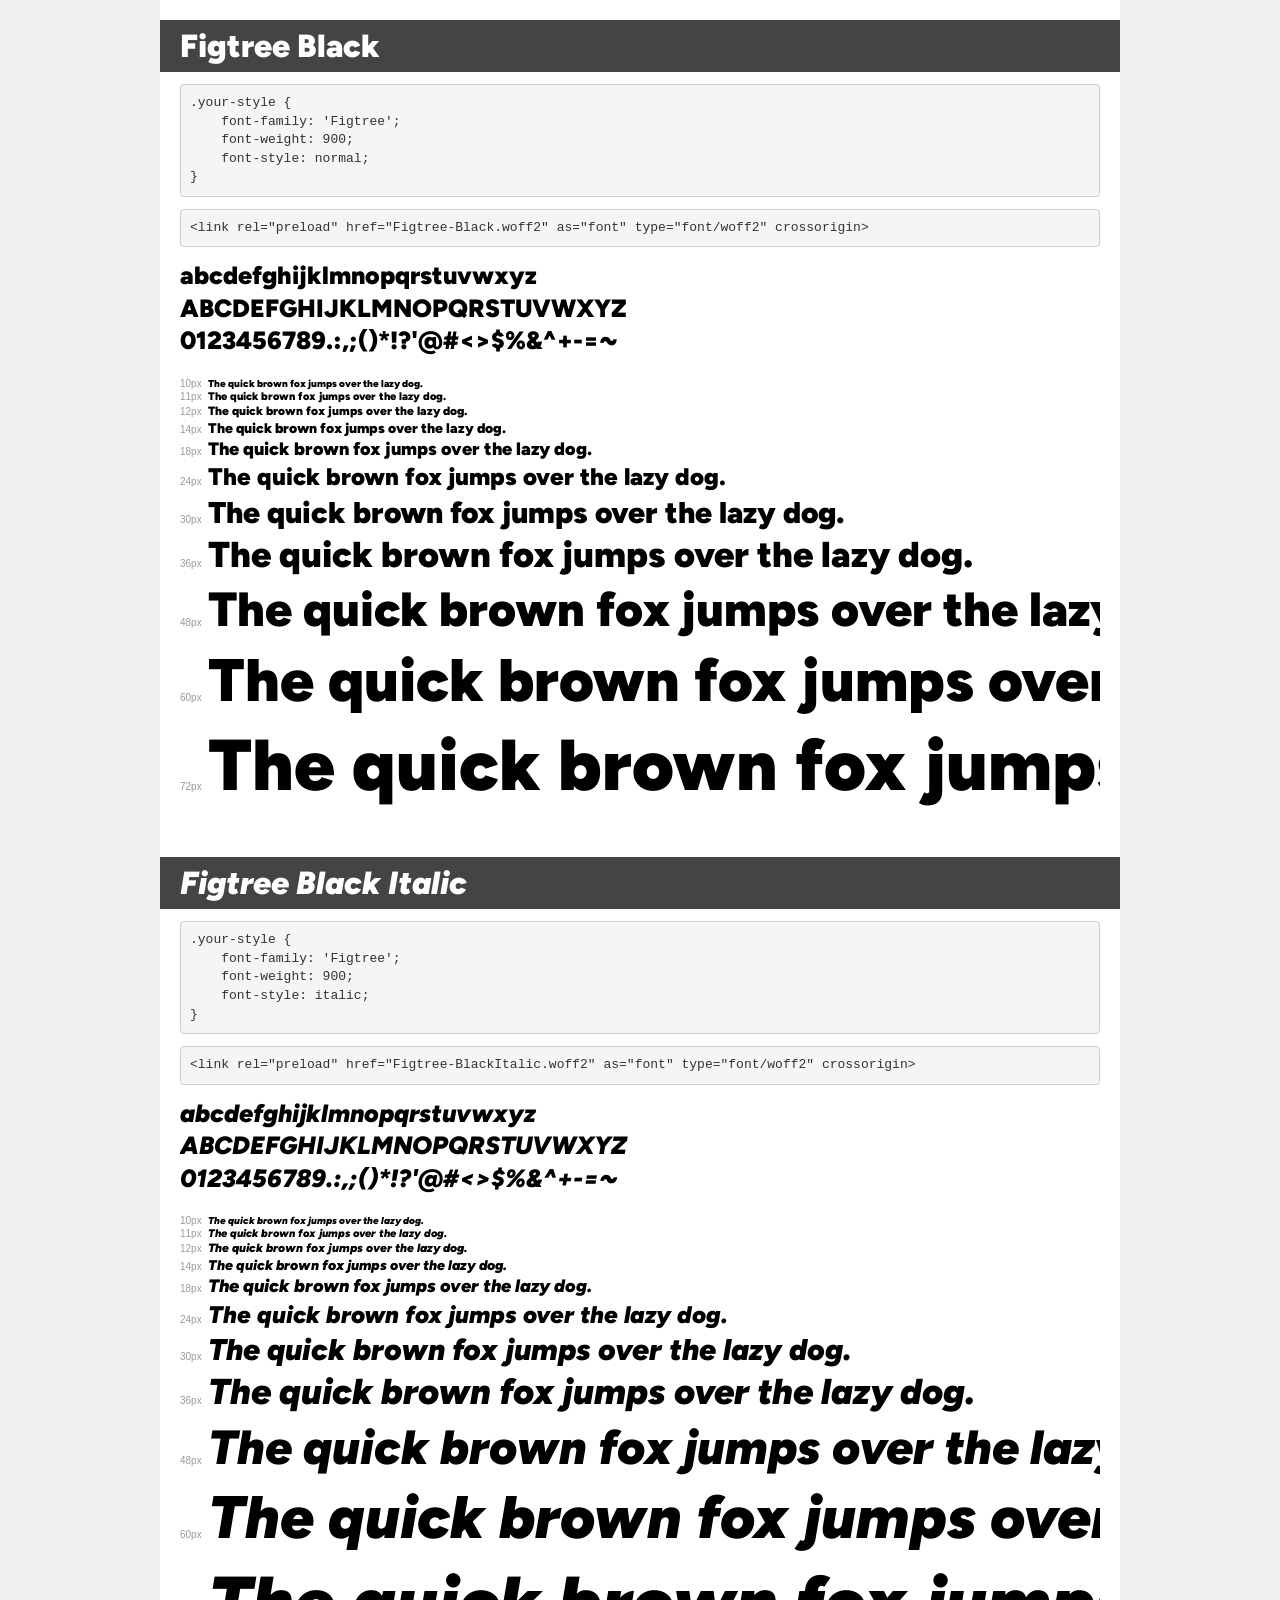
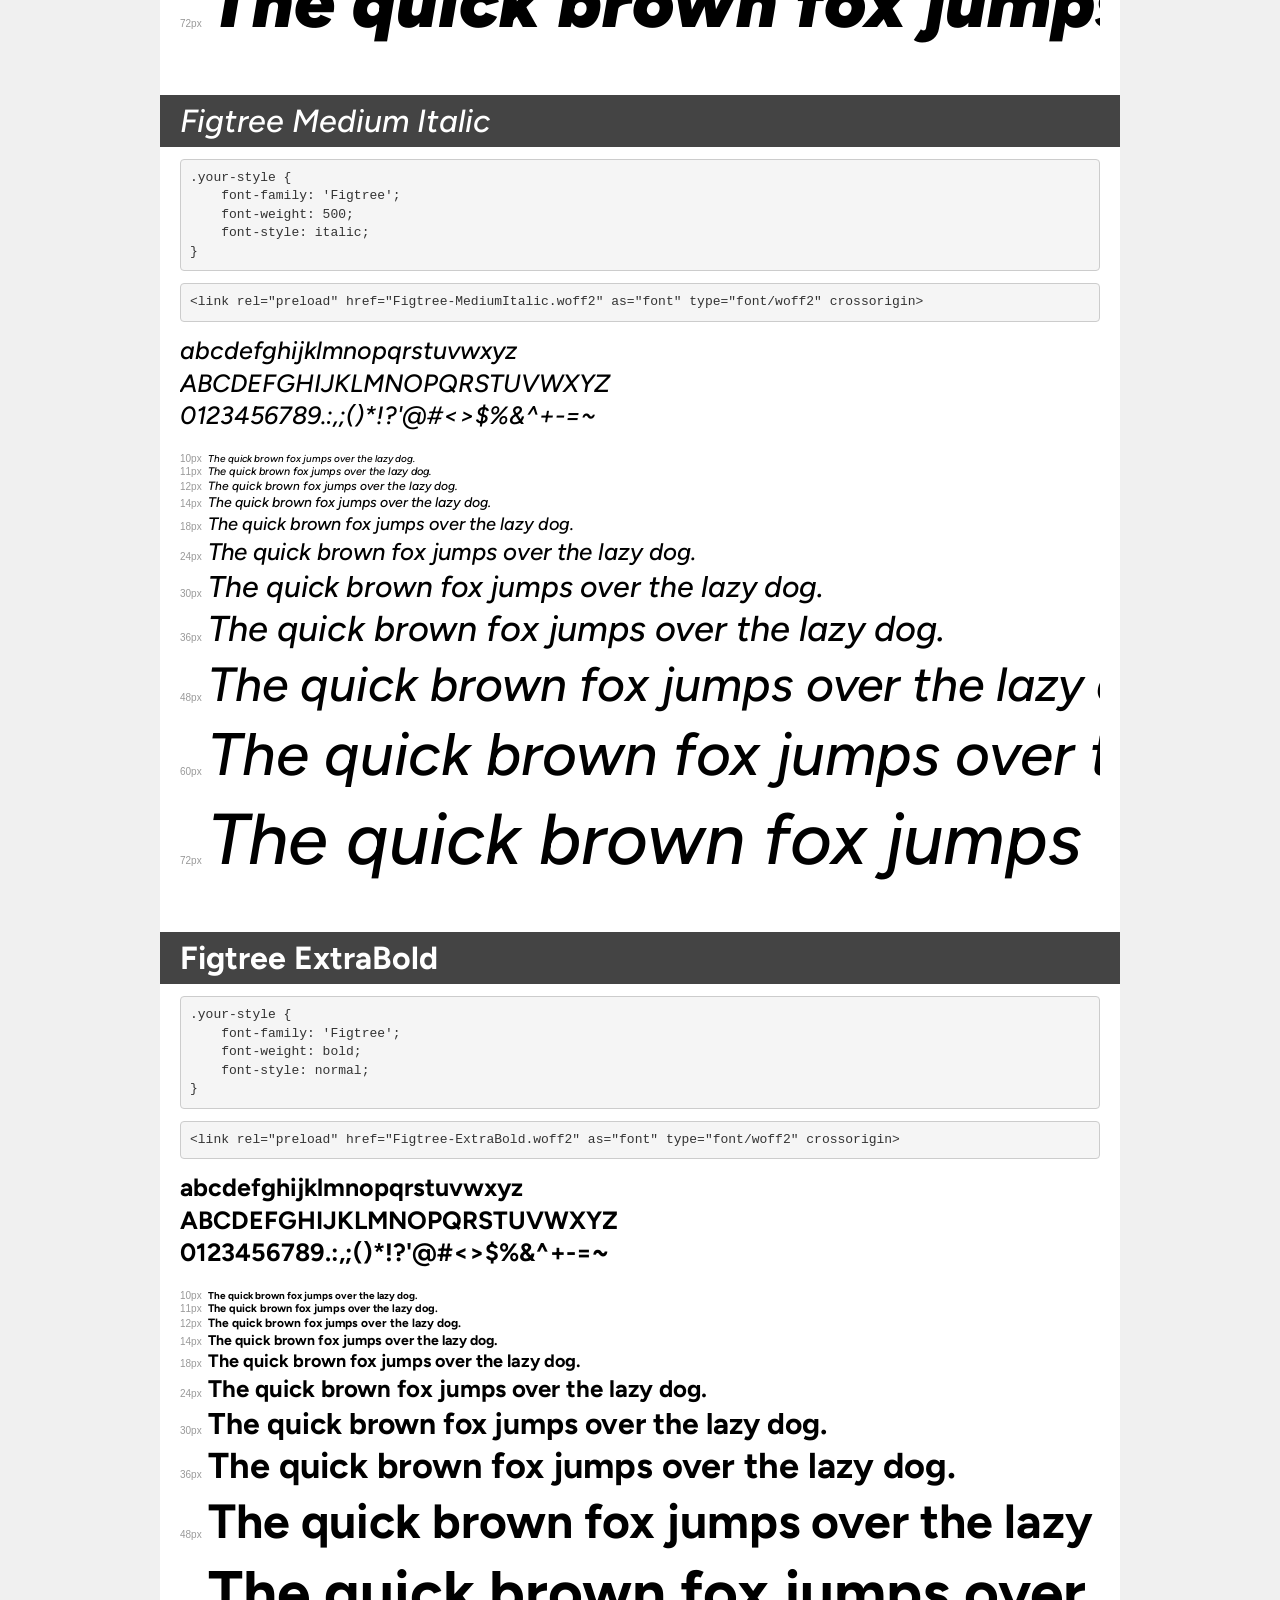
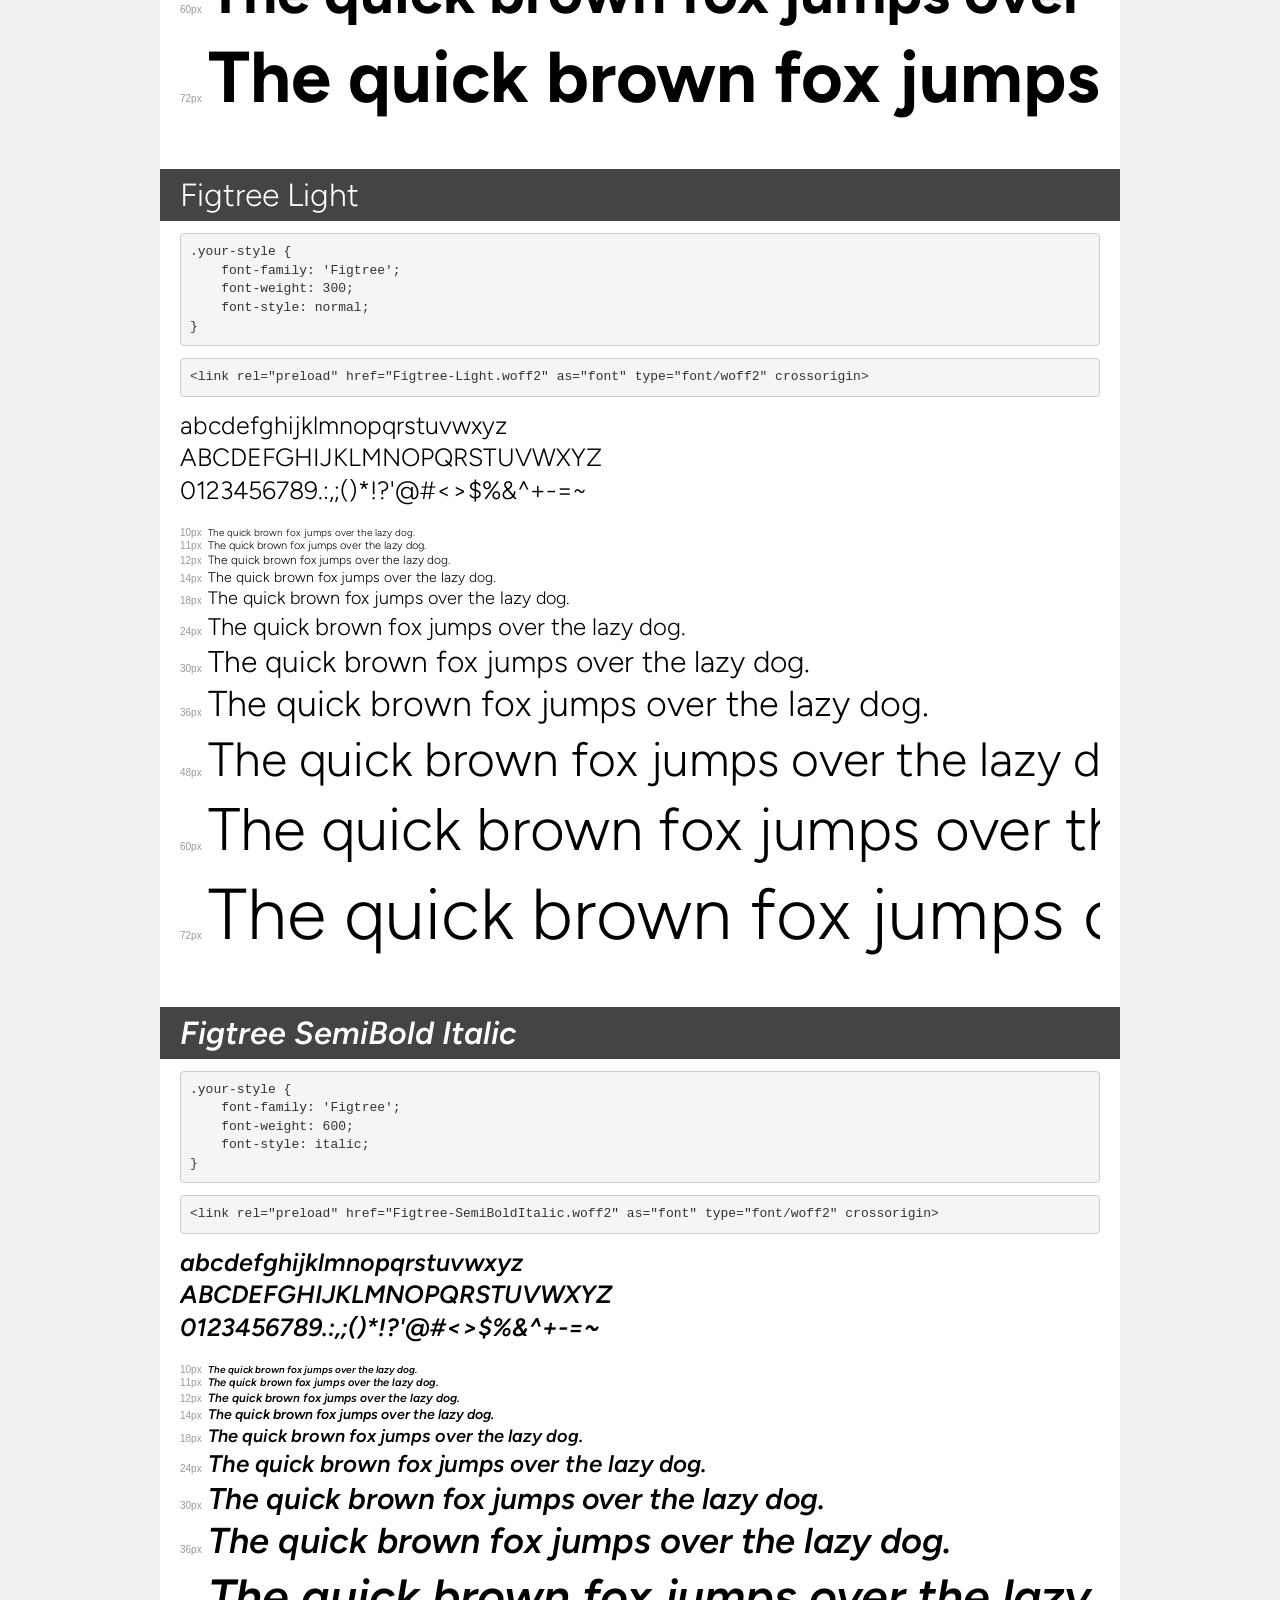
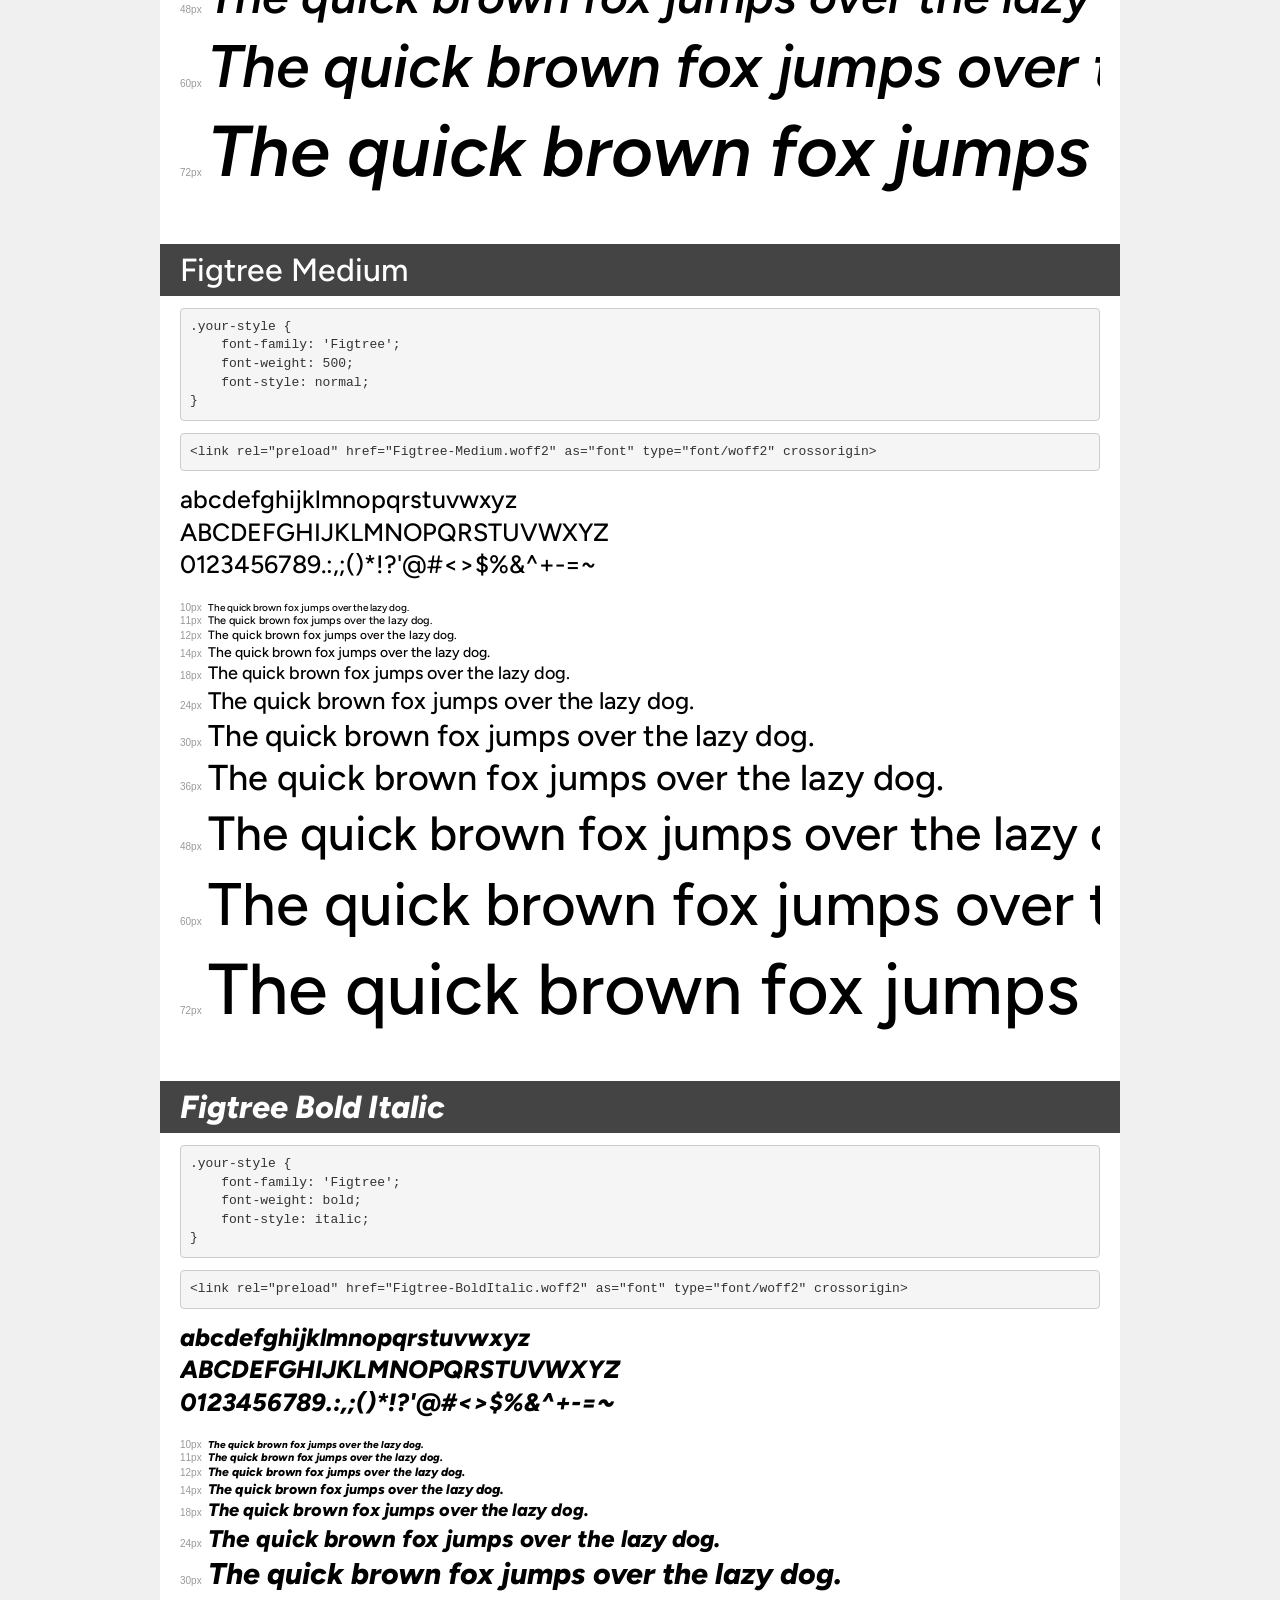
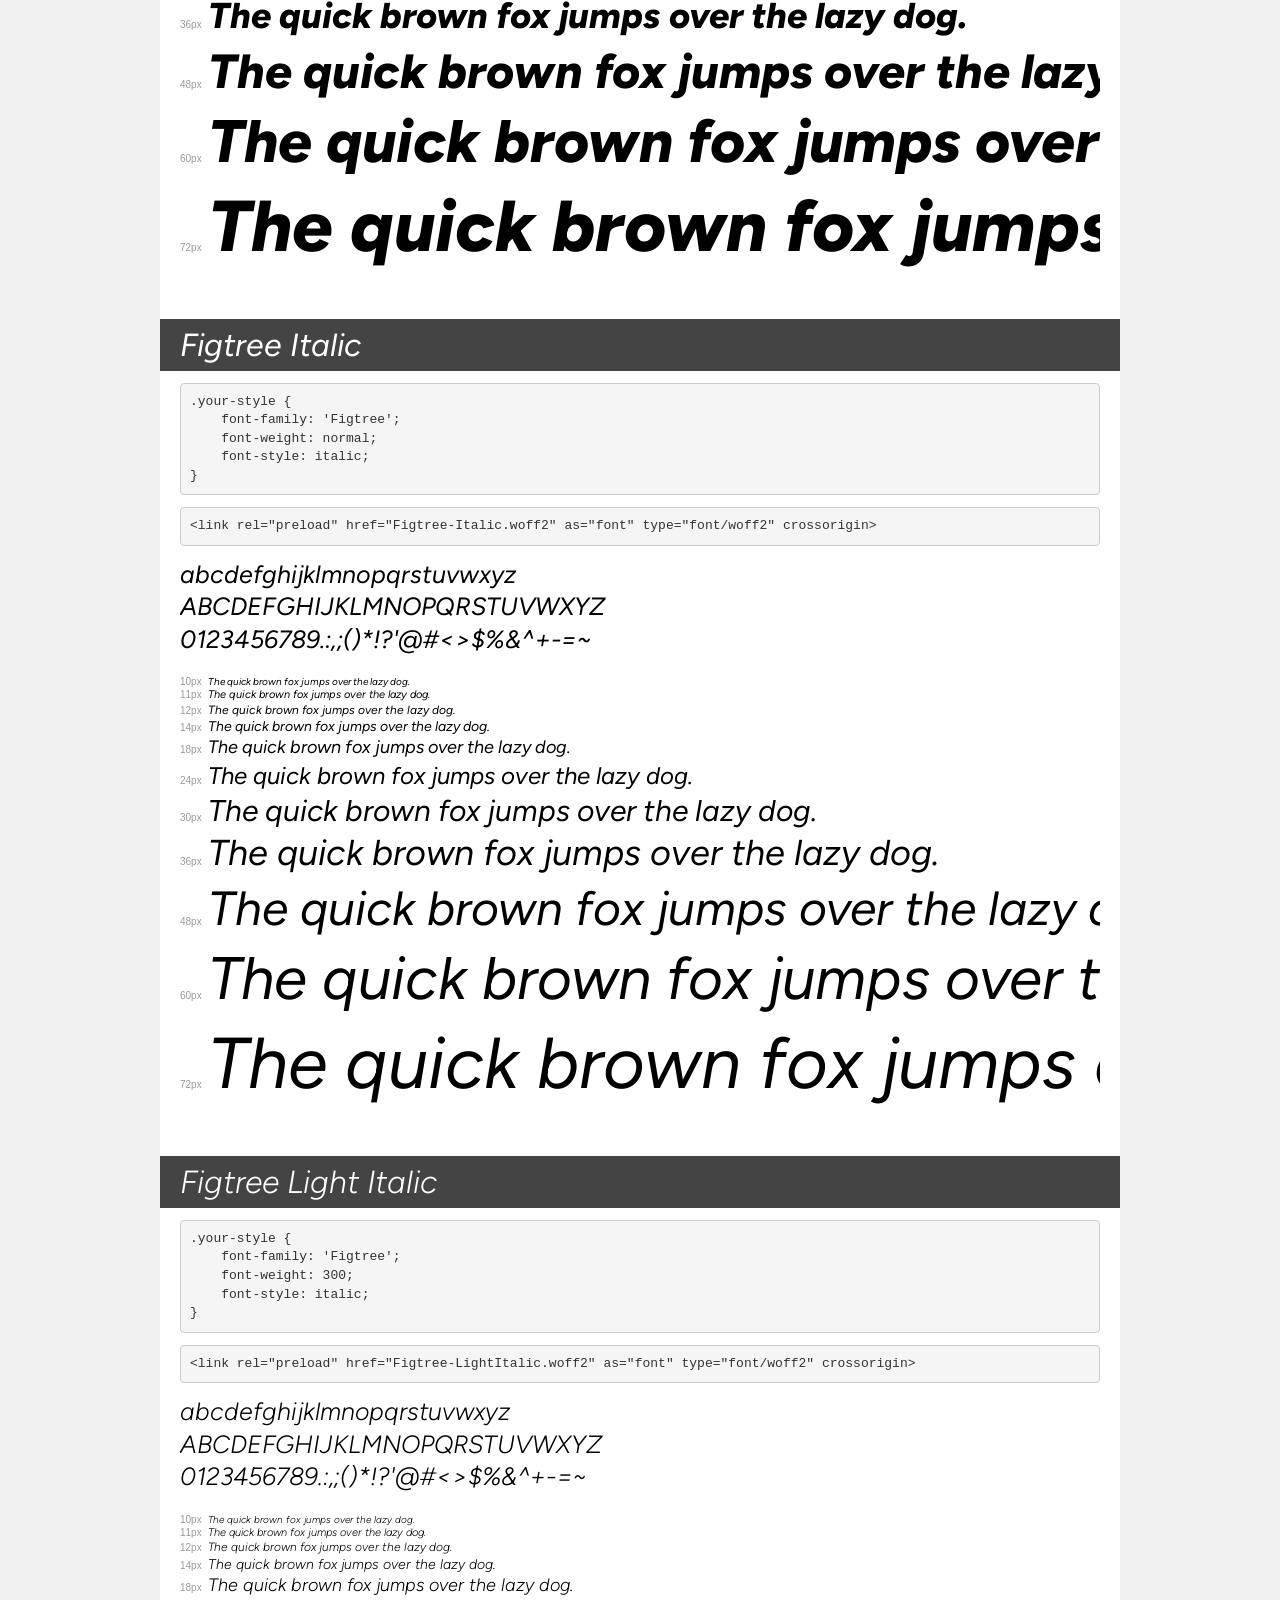
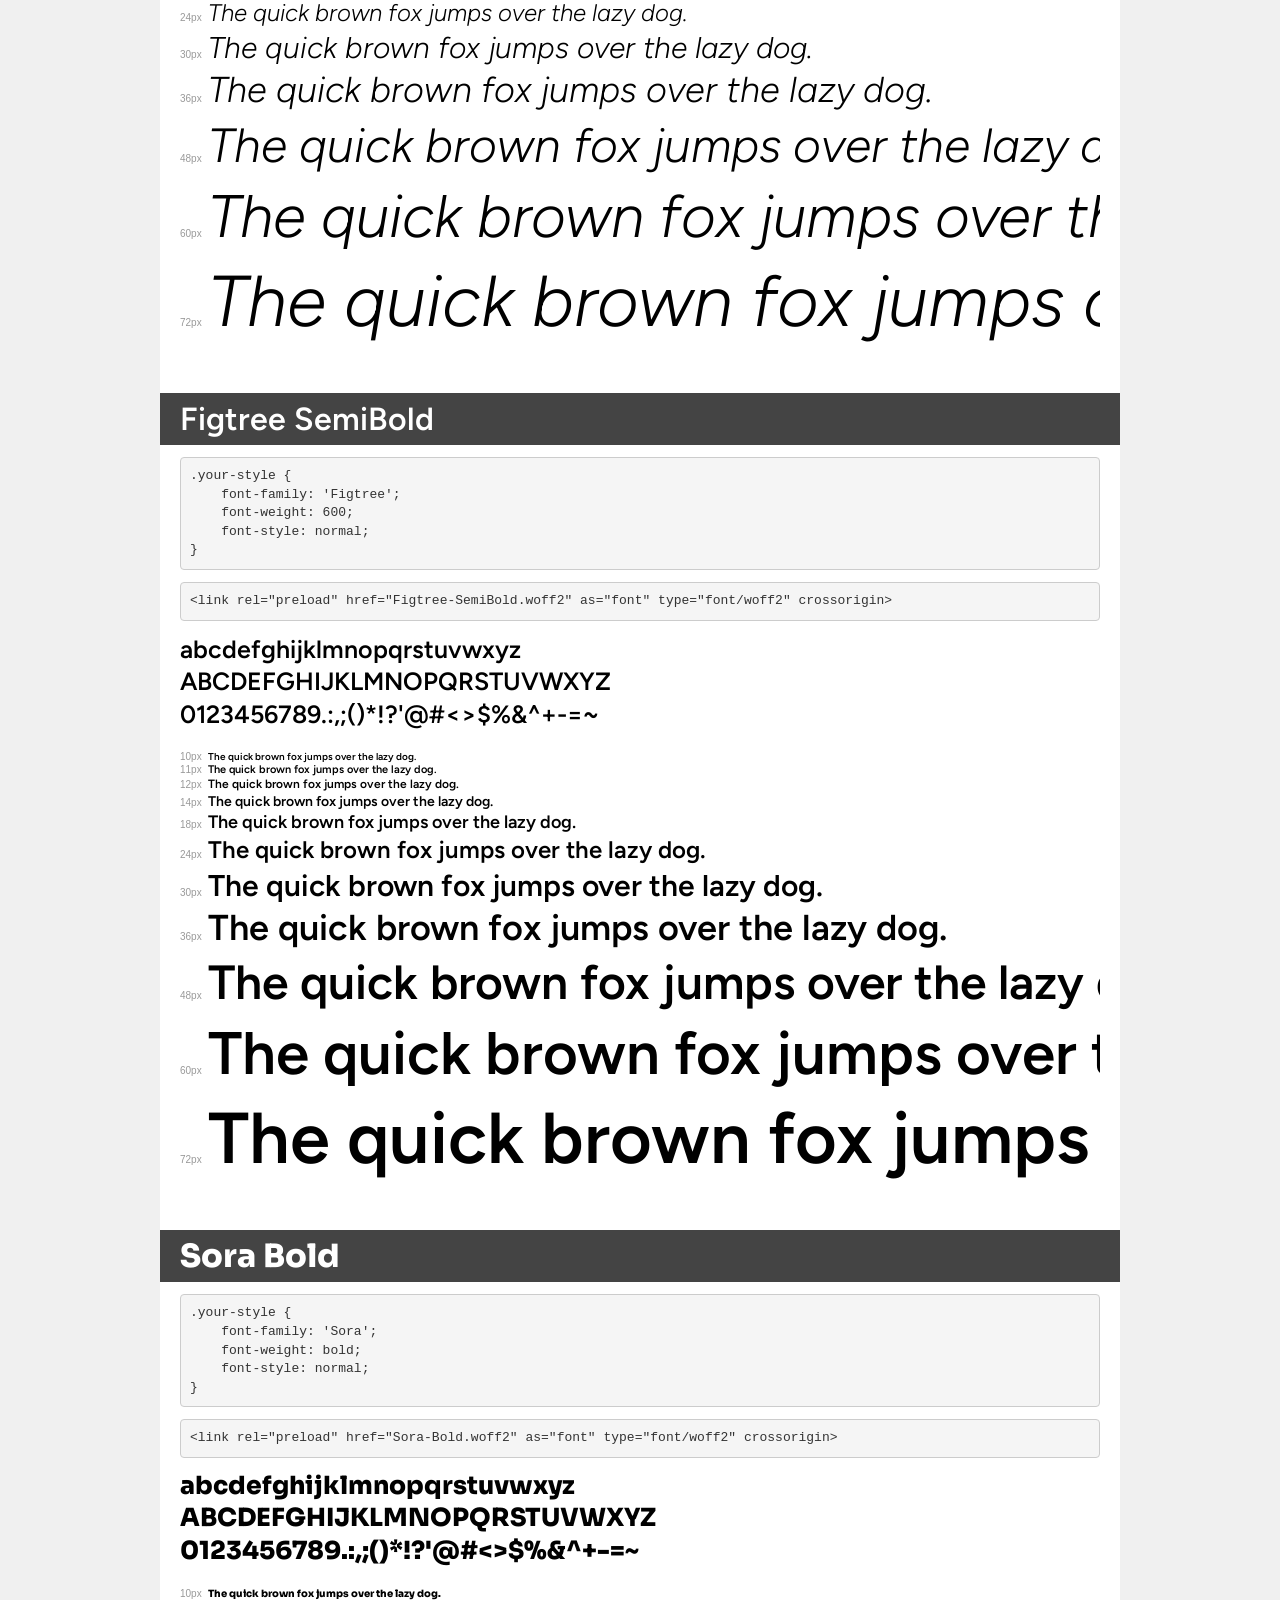
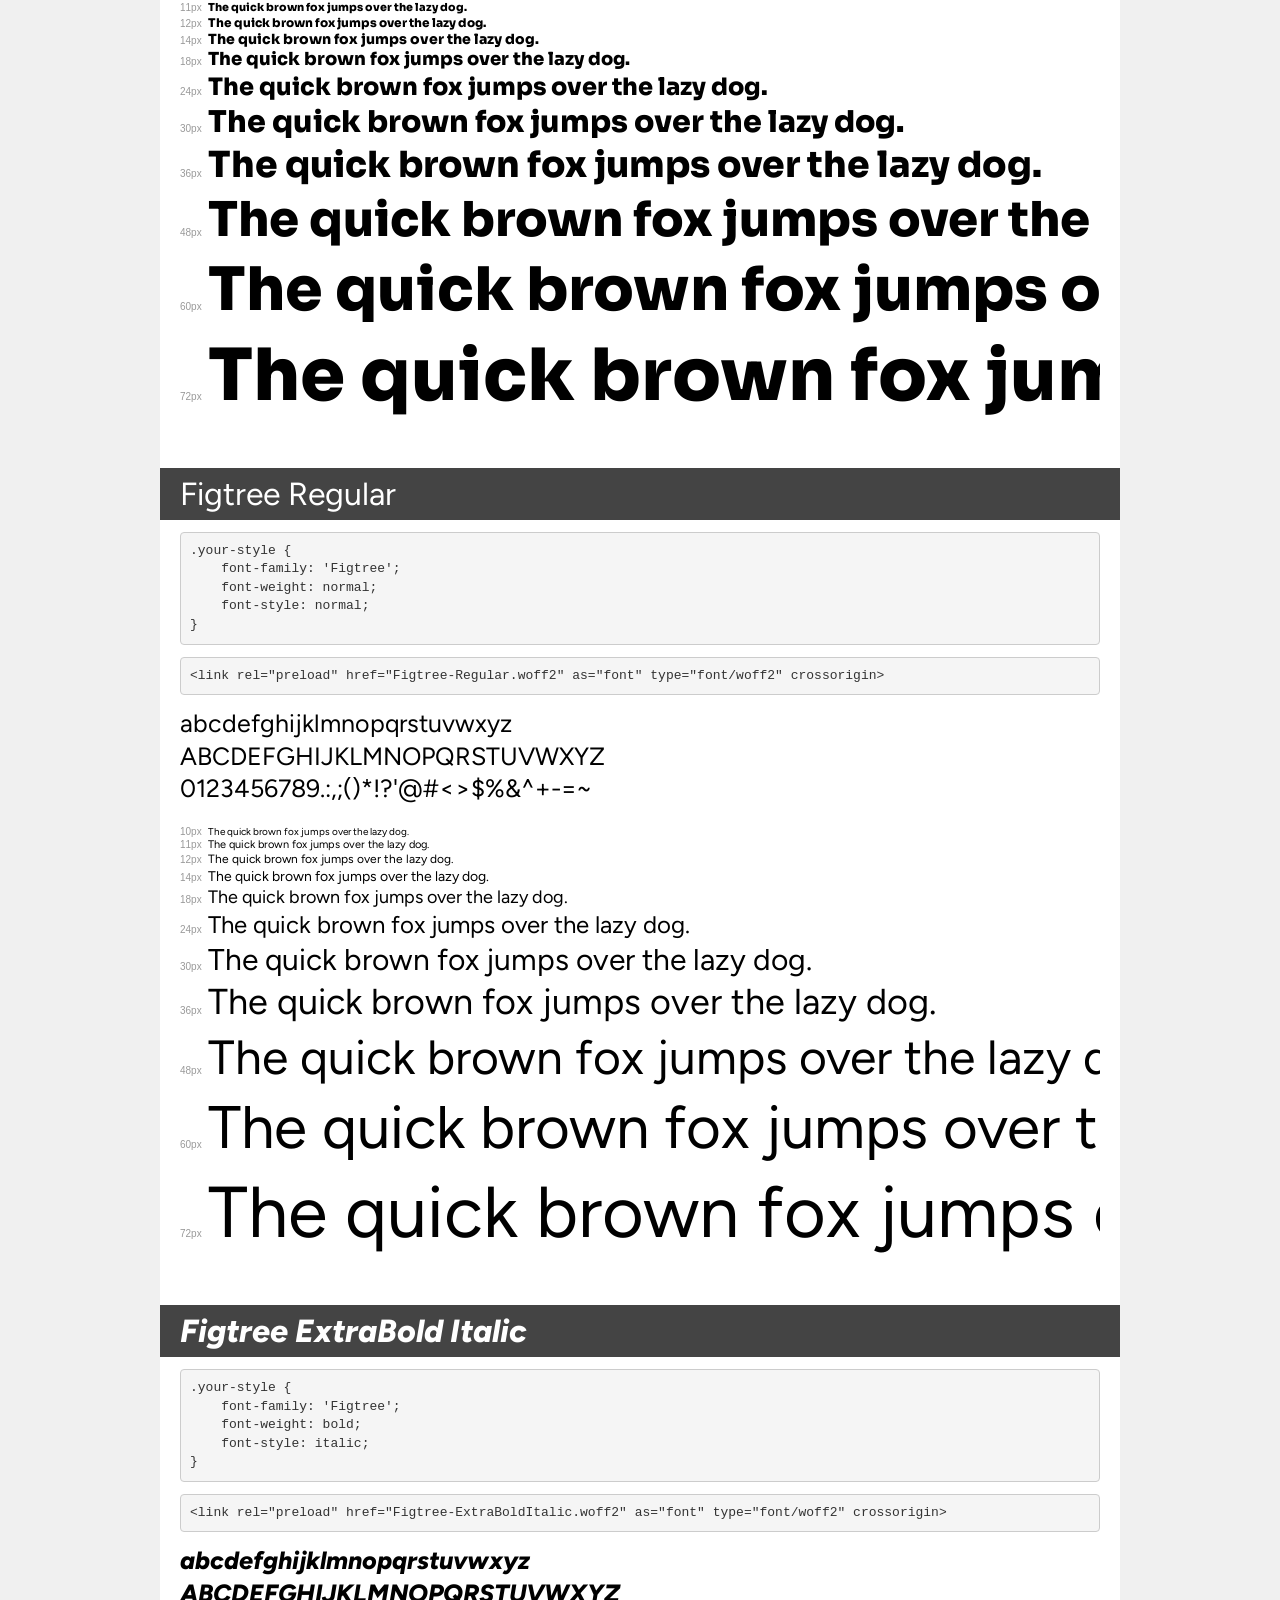
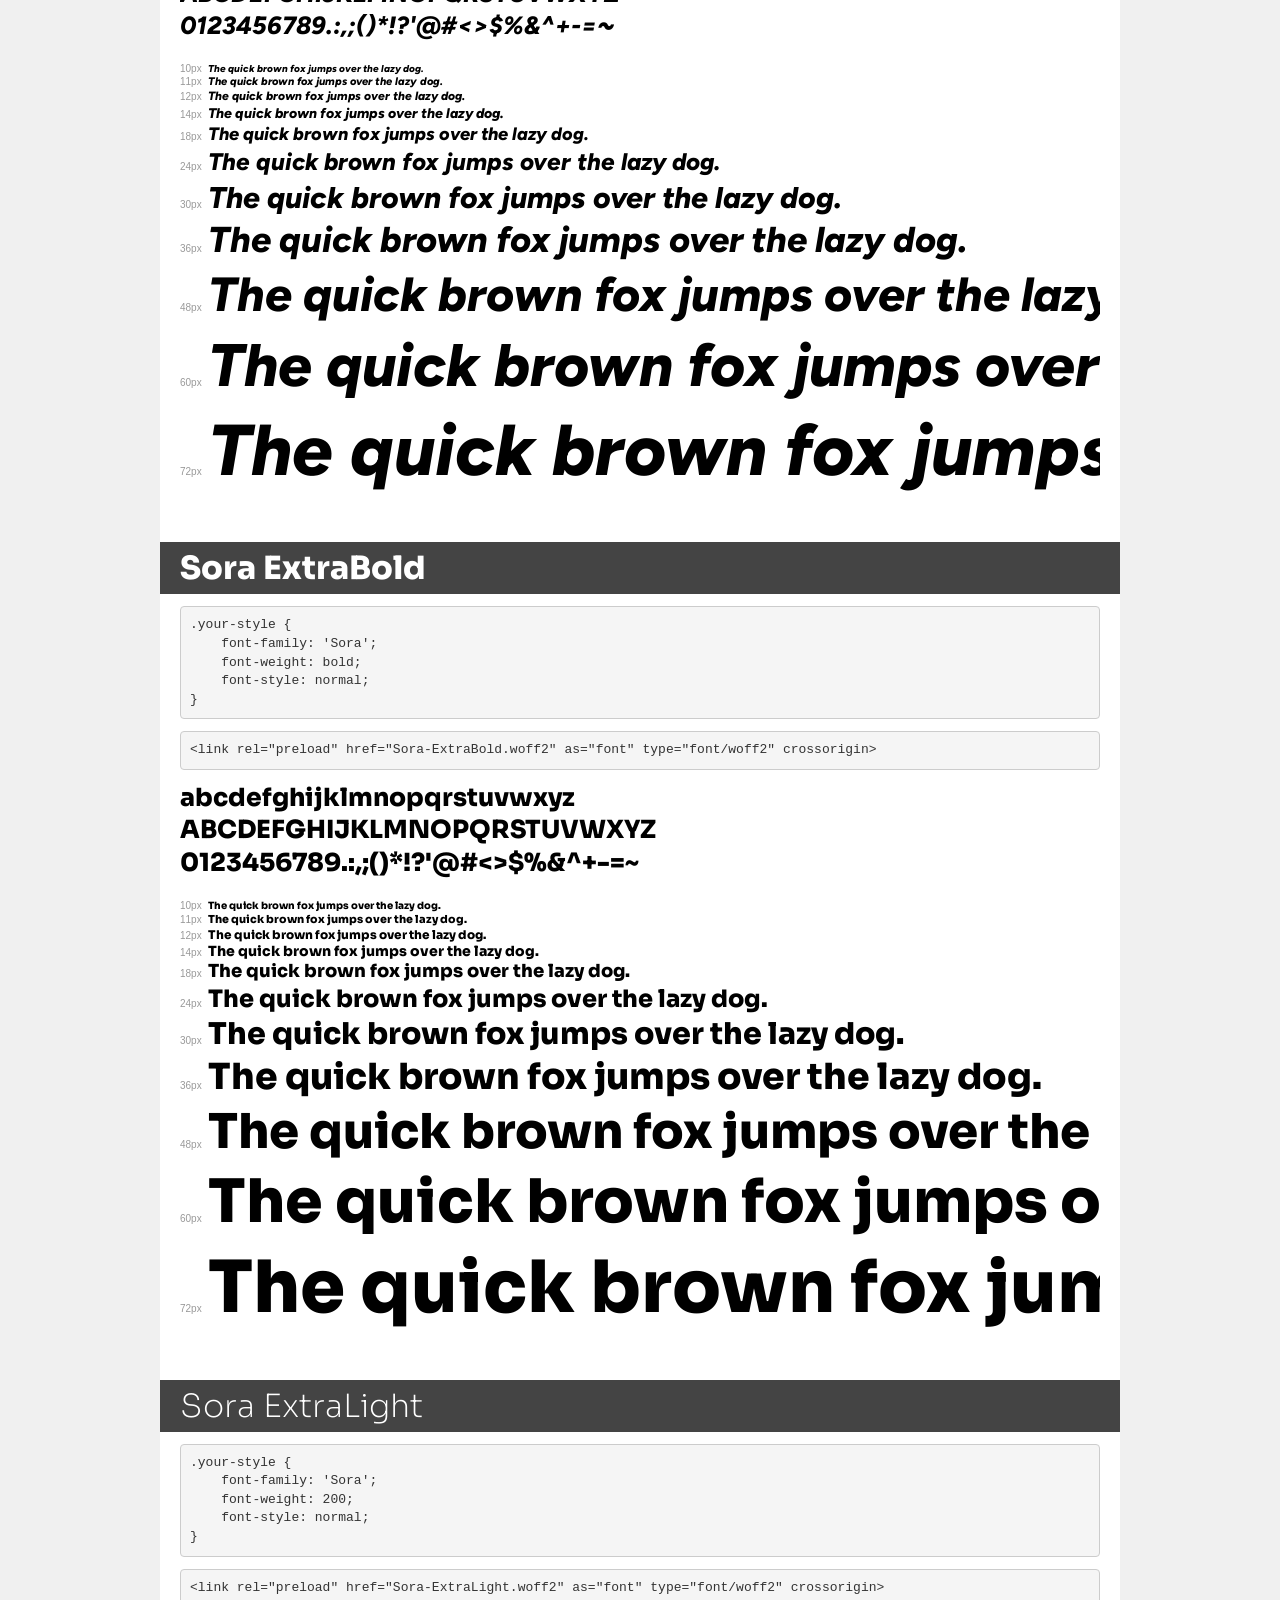
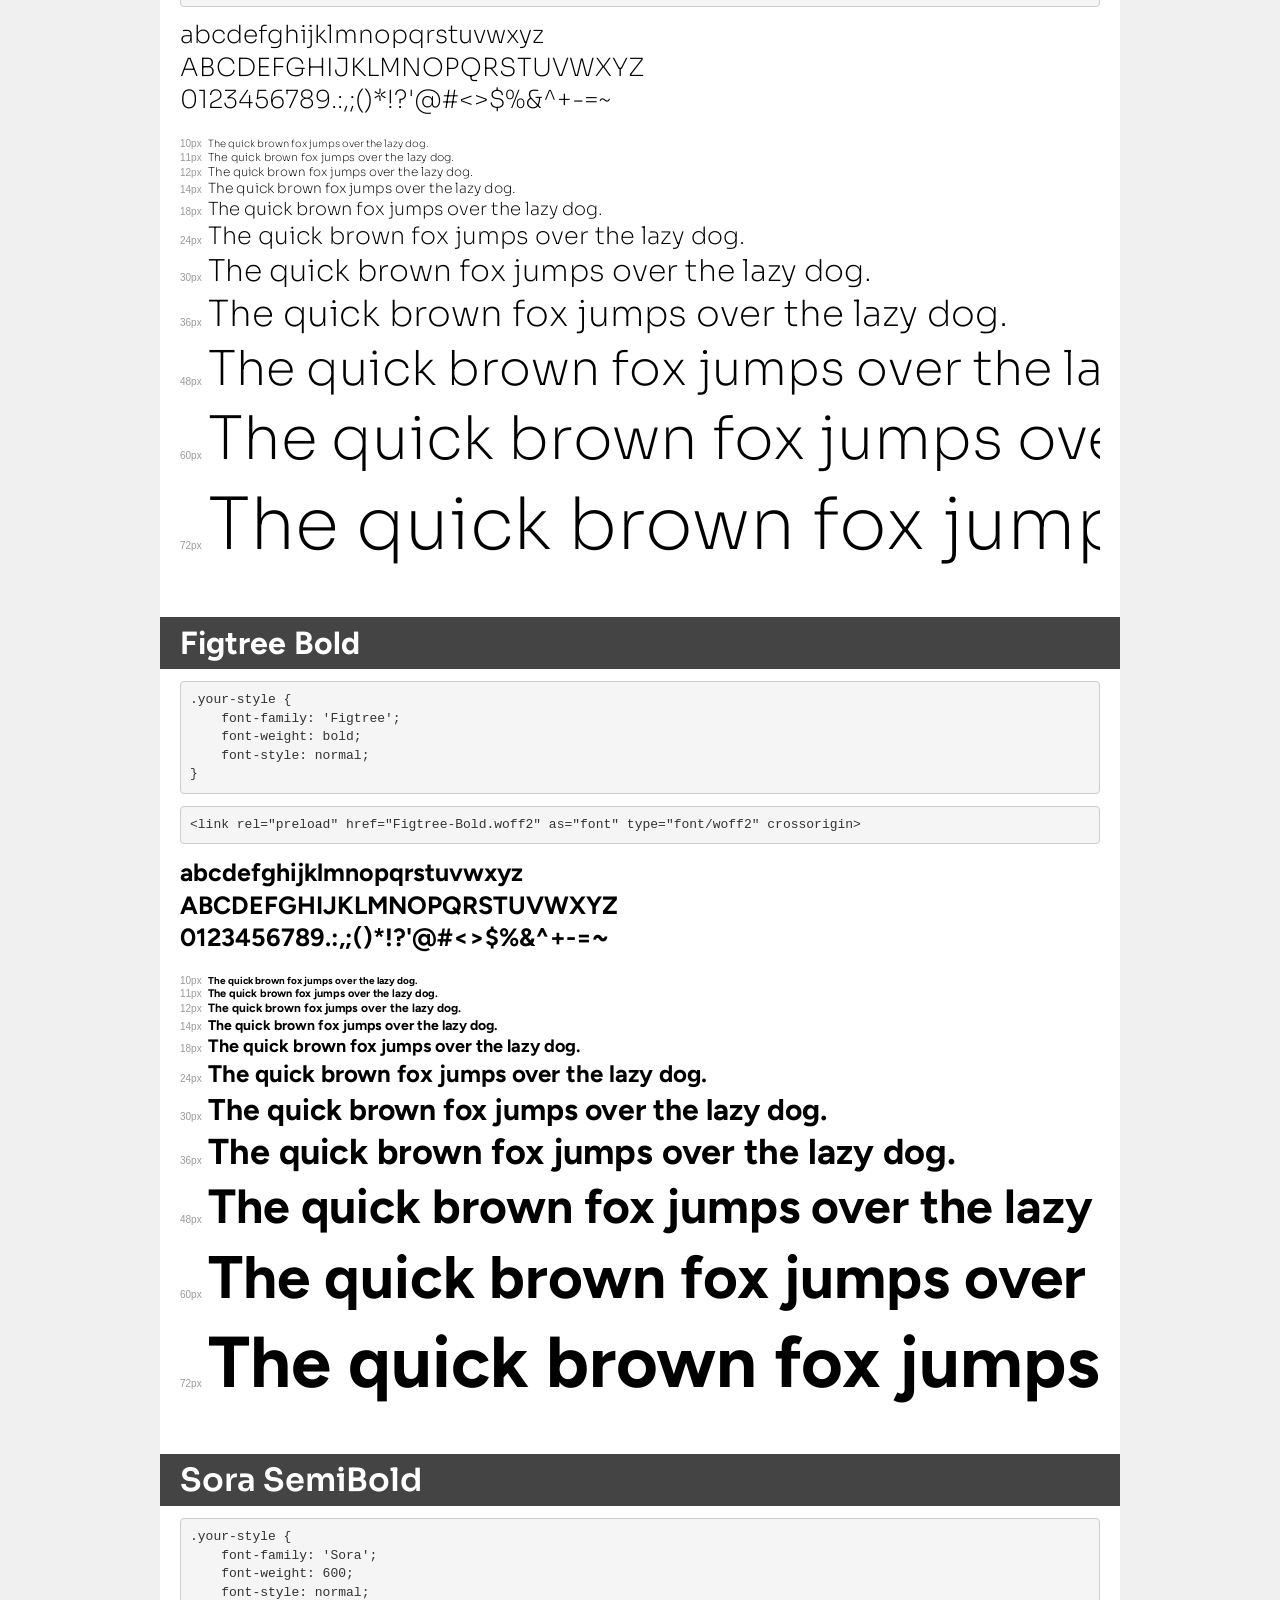
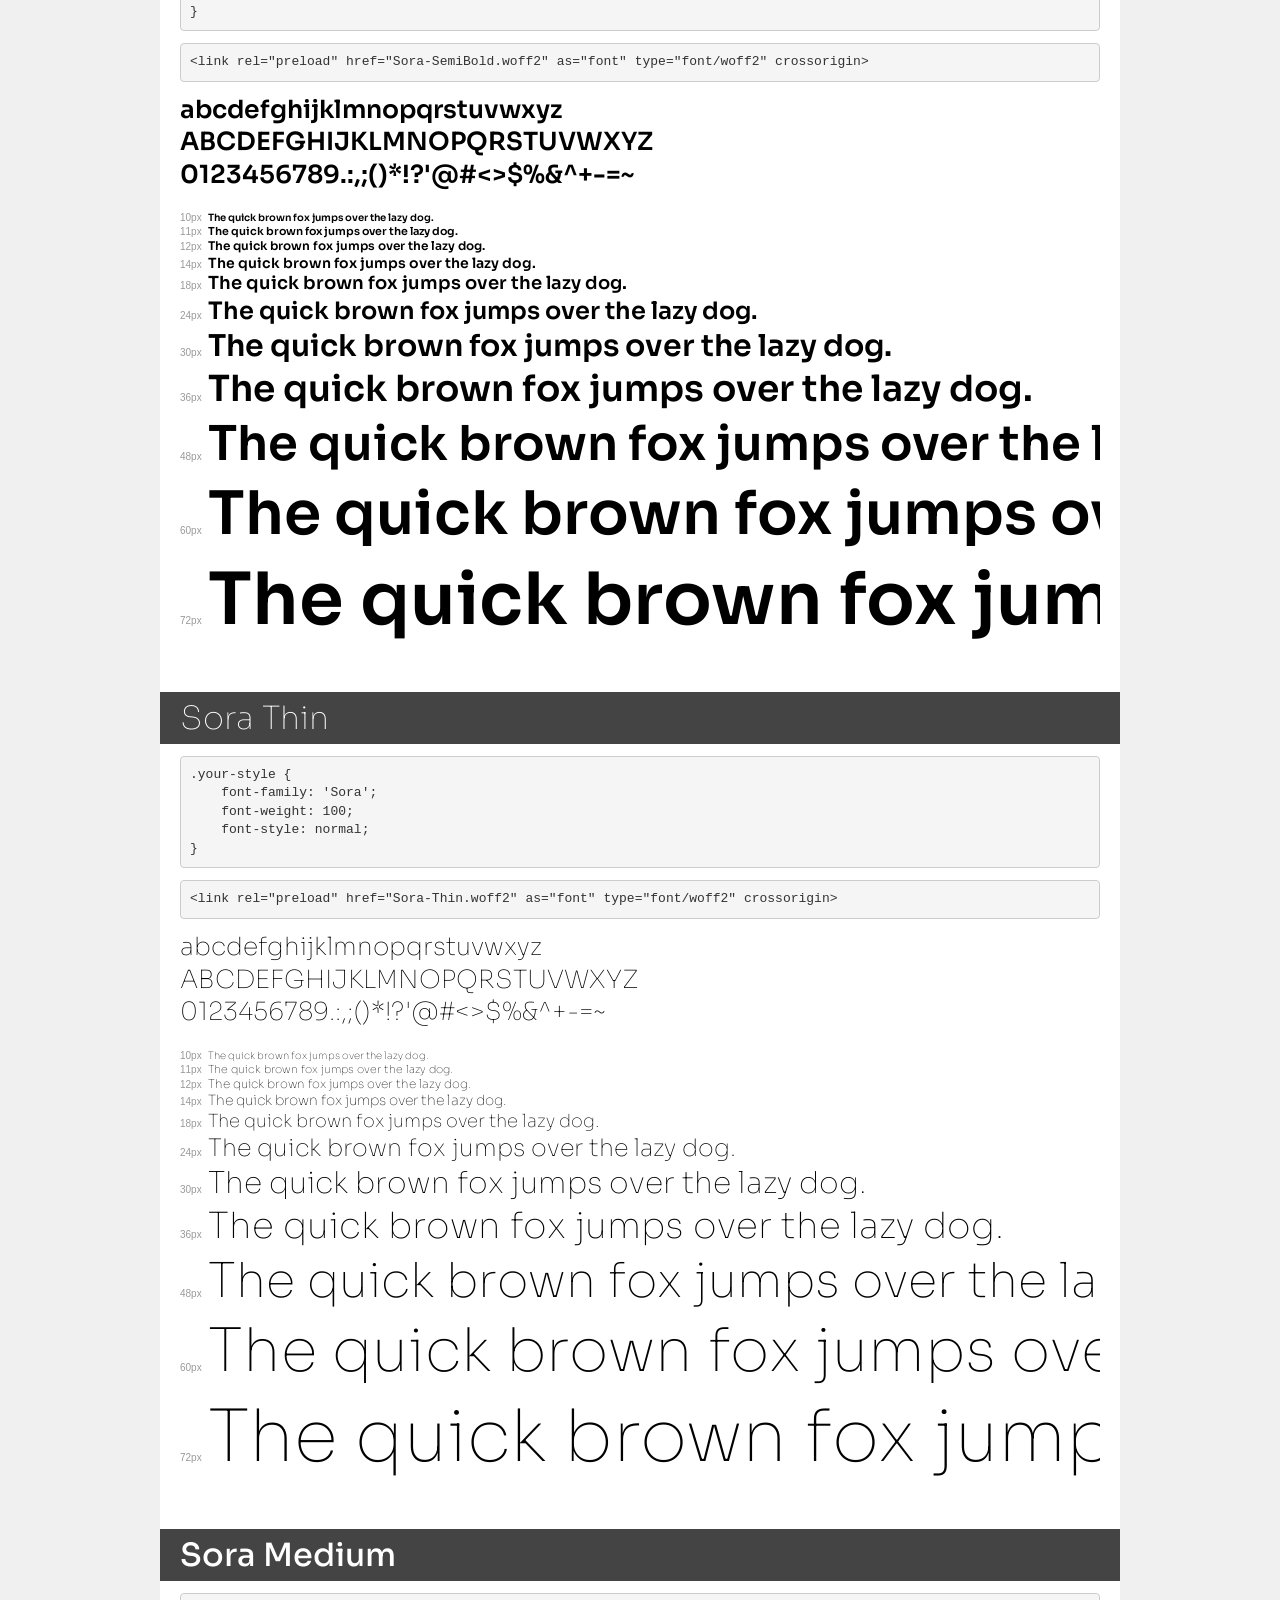
<file: assets/fonts/demo.html>
<!DOCTYPE html>
<html lang="en">
<head>
    <meta charset="utf-8">
    <meta http-equiv="X-UA-Compatible" content="IE=edge">
    <meta name="viewport" content="width=device-width, initial-scale=1">
    <meta name="robots" content="noindex, noarchive">
    <meta name="format-detection" content="telephone=no">
    <title>Transfonter demo</title>
    <link href="stylesheet.css" rel="stylesheet">
    <style>
        /*
        http://meyerweb.com/eric/tools/css/reset/
        v2.0 | 20110126
        License: none (public domain)
        */
        html, body, div, span, applet, object, iframe,
        h1, h2, h3, h4, h5, h6, p, blockquote, pre,
        a, abbr, acronym, address, big, cite, code,
        del, dfn, em, img, ins, kbd, q, s, samp,
        small, strike, strong, sub, sup, tt, var,
        b, u, i, center,
        dl, dt, dd, ol, ul, li,
        fieldset, form, label, legend,
        table, caption, tbody, tfoot, thead, tr, th, td,
        article, aside, canvas, details, embed,
        figure, figcaption, footer, header, hgroup,
        menu, nav, output, ruby, section, summary,
        time, mark, audio, video {
            margin: 0;
            padding: 0;
            border: 0;
            font-size: 100%;
            font: inherit;
            vertical-align: baseline;
        }
        /* HTML5 display-role reset for older browsers */
        article, aside, details, figcaption, figure,
        footer, header, hgroup, menu, nav, section {
            display: block;
        }
        body {
            line-height: 1;
        }
        ol, ul {
            list-style: none;
        }
        blockquote, q {
            quotes: none;
        }
        blockquote:before, blockquote:after,
        q:before, q:after {
            content: '';
            content: none;
        }
        table {
            border-collapse: collapse;
            border-spacing: 0;
        }
        /* demo styles */
        body {
            background: #f0f0f0;
            color: #000;
        }
        .page {
            background: #fff;
            width: 920px;
            margin: 0 auto;
            padding: 20px 20px 0 20px;
            overflow: hidden;
        }
        .font-container {
            overflow-x: auto;
            overflow-y: hidden;
            margin-bottom: 40px;
            line-height: 1.3;
            white-space: nowrap;
            padding-bottom: 5px;
        }
        h1 {
            position: relative;
            background: #444;
            font-size: 32px;
            color: #fff;
            padding: 10px 20px;
            margin: 0 -20px 12px -20px;
        }
        .letters {
            font-size: 25px;
            margin-bottom: 20px;
        }
        .s10:before {
            content: '10px';
        }
        .s11:before {
            content: '11px';
        }
        .s12:before {
            content: '12px';
        }
        .s14:before {
            content: '14px';
        }
        .s18:before {
            content: '18px';
        }
        .s24:before {
            content: '24px';
        }
        .s30:before {
            content: '30px';
        }
        .s36:before {
            content: '36px';
        }
        .s48:before {
            content: '48px';
        }
        .s60:before {
            content: '60px';
        }
        .s72:before {
            content: '72px';
        }
        .s10:before, .s11:before, .s12:before, .s14:before,
        .s18:before, .s24:before, .s30:before, .s36:before,
        .s48:before, .s60:before, .s72:before {
            font-family: Arial, sans-serif;
            font-size: 10px;
            font-weight: normal;
            font-style: normal;
            color: #999;
            padding-right: 6px;
        }
        pre {
            display: block;
            padding: 9px;
            margin: 0 0 12px;
            font-family: Monaco, Menlo, Consolas, "Courier New", monospace;
            font-size: 13px;
            line-height: 1.428571429;
            color: #333;
            font-weight: normal;
            font-style: normal;
            background-color: #f5f5f5;
            border: 1px solid #ccc;
            overflow-x: auto;
            border-radius: 4px;
        }
        /* responsive */
        @media (max-width: 959px) {
            .page {
                width: auto;
                margin: 0;
            }
        }
    </style>
</head>
<body>
<div class="page">
    <div class="demo">
        <h1 style="font-family: 'Figtree'; font-weight: 900; font-style: normal;">Figtree Black</h1>
        <pre title="Usage">.your-style {
    font-family: 'Figtree';
    font-weight: 900;
    font-style: normal;
}</pre>
        <pre title="Preload (optional)">
&lt;link rel=&quot;preload&quot; href=&quot;Figtree-Black.woff2&quot; as=&quot;font&quot; type=&quot;font/woff2&quot; crossorigin&gt;</pre>
        <div class="font-container" style="font-family: 'Figtree'; font-weight: 900; font-style: normal;">
            <p class="letters">
                abcdefghijklmnopqrstuvwxyz<br>
ABCDEFGHIJKLMNOPQRSTUVWXYZ<br>
                0123456789.:,;()*!?'@#&lt;&gt;$%&^+-=~
            </p>
            <p class="s10" style="font-size: 10px;">The quick brown fox jumps over the lazy dog.</p>
            <p class="s11" style="font-size: 11px;">The quick brown fox jumps over the lazy dog.</p>
            <p class="s12" style="font-size: 12px;">The quick brown fox jumps over the lazy dog.</p>
            <p class="s14" style="font-size: 14px;">The quick brown fox jumps over the lazy dog.</p>
            <p class="s18" style="font-size: 18px;">The quick brown fox jumps over the lazy dog.</p>
            <p class="s24" style="font-size: 24px;">The quick brown fox jumps over the lazy dog.</p>
            <p class="s30" style="font-size: 30px;">The quick brown fox jumps over the lazy dog.</p>
            <p class="s36" style="font-size: 36px;">The quick brown fox jumps over the lazy dog.</p>
            <p class="s48" style="font-size: 48px;">The quick brown fox jumps over the lazy dog.</p>
            <p class="s60" style="font-size: 60px;">The quick brown fox jumps over the lazy dog.</p>
            <p class="s72" style="font-size: 72px;">The quick brown fox jumps over the lazy dog.</p>
        </div>
    </div>

    <div class="demo">
        <h1 style="font-family: 'Figtree'; font-weight: 900; font-style: italic;">Figtree Black Italic</h1>
        <pre title="Usage">.your-style {
    font-family: 'Figtree';
    font-weight: 900;
    font-style: italic;
}</pre>
        <pre title="Preload (optional)">
&lt;link rel=&quot;preload&quot; href=&quot;Figtree-BlackItalic.woff2&quot; as=&quot;font&quot; type=&quot;font/woff2&quot; crossorigin&gt;</pre>
        <div class="font-container" style="font-family: 'Figtree'; font-weight: 900; font-style: italic;">
            <p class="letters">
                abcdefghijklmnopqrstuvwxyz<br>
ABCDEFGHIJKLMNOPQRSTUVWXYZ<br>
                0123456789.:,;()*!?'@#&lt;&gt;$%&^+-=~
            </p>
            <p class="s10" style="font-size: 10px;">The quick brown fox jumps over the lazy dog.</p>
            <p class="s11" style="font-size: 11px;">The quick brown fox jumps over the lazy dog.</p>
            <p class="s12" style="font-size: 12px;">The quick brown fox jumps over the lazy dog.</p>
            <p class="s14" style="font-size: 14px;">The quick brown fox jumps over the lazy dog.</p>
            <p class="s18" style="font-size: 18px;">The quick brown fox jumps over the lazy dog.</p>
            <p class="s24" style="font-size: 24px;">The quick brown fox jumps over the lazy dog.</p>
            <p class="s30" style="font-size: 30px;">The quick brown fox jumps over the lazy dog.</p>
            <p class="s36" style="font-size: 36px;">The quick brown fox jumps over the lazy dog.</p>
            <p class="s48" style="font-size: 48px;">The quick brown fox jumps over the lazy dog.</p>
            <p class="s60" style="font-size: 60px;">The quick brown fox jumps over the lazy dog.</p>
            <p class="s72" style="font-size: 72px;">The quick brown fox jumps over the lazy dog.</p>
        </div>
    </div>

    <div class="demo">
        <h1 style="font-family: 'Figtree'; font-weight: 500; font-style: italic;">Figtree Medium Italic</h1>
        <pre title="Usage">.your-style {
    font-family: 'Figtree';
    font-weight: 500;
    font-style: italic;
}</pre>
        <pre title="Preload (optional)">
&lt;link rel=&quot;preload&quot; href=&quot;Figtree-MediumItalic.woff2&quot; as=&quot;font&quot; type=&quot;font/woff2&quot; crossorigin&gt;</pre>
        <div class="font-container" style="font-family: 'Figtree'; font-weight: 500; font-style: italic;">
            <p class="letters">
                abcdefghijklmnopqrstuvwxyz<br>
ABCDEFGHIJKLMNOPQRSTUVWXYZ<br>
                0123456789.:,;()*!?'@#&lt;&gt;$%&^+-=~
            </p>
            <p class="s10" style="font-size: 10px;">The quick brown fox jumps over the lazy dog.</p>
            <p class="s11" style="font-size: 11px;">The quick brown fox jumps over the lazy dog.</p>
            <p class="s12" style="font-size: 12px;">The quick brown fox jumps over the lazy dog.</p>
            <p class="s14" style="font-size: 14px;">The quick brown fox jumps over the lazy dog.</p>
            <p class="s18" style="font-size: 18px;">The quick brown fox jumps over the lazy dog.</p>
            <p class="s24" style="font-size: 24px;">The quick brown fox jumps over the lazy dog.</p>
            <p class="s30" style="font-size: 30px;">The quick brown fox jumps over the lazy dog.</p>
            <p class="s36" style="font-size: 36px;">The quick brown fox jumps over the lazy dog.</p>
            <p class="s48" style="font-size: 48px;">The quick brown fox jumps over the lazy dog.</p>
            <p class="s60" style="font-size: 60px;">The quick brown fox jumps over the lazy dog.</p>
            <p class="s72" style="font-size: 72px;">The quick brown fox jumps over the lazy dog.</p>
        </div>
    </div>

    <div class="demo">
        <h1 style="font-family: 'Figtree'; font-weight: bold; font-style: normal;">Figtree ExtraBold</h1>
        <pre title="Usage">.your-style {
    font-family: 'Figtree';
    font-weight: bold;
    font-style: normal;
}</pre>
        <pre title="Preload (optional)">
&lt;link rel=&quot;preload&quot; href=&quot;Figtree-ExtraBold.woff2&quot; as=&quot;font&quot; type=&quot;font/woff2&quot; crossorigin&gt;</pre>
        <div class="font-container" style="font-family: 'Figtree'; font-weight: bold; font-style: normal;">
            <p class="letters">
                abcdefghijklmnopqrstuvwxyz<br>
ABCDEFGHIJKLMNOPQRSTUVWXYZ<br>
                0123456789.:,;()*!?'@#&lt;&gt;$%&^+-=~
            </p>
            <p class="s10" style="font-size: 10px;">The quick brown fox jumps over the lazy dog.</p>
            <p class="s11" style="font-size: 11px;">The quick brown fox jumps over the lazy dog.</p>
            <p class="s12" style="font-size: 12px;">The quick brown fox jumps over the lazy dog.</p>
            <p class="s14" style="font-size: 14px;">The quick brown fox jumps over the lazy dog.</p>
            <p class="s18" style="font-size: 18px;">The quick brown fox jumps over the lazy dog.</p>
            <p class="s24" style="font-size: 24px;">The quick brown fox jumps over the lazy dog.</p>
            <p class="s30" style="font-size: 30px;">The quick brown fox jumps over the lazy dog.</p>
            <p class="s36" style="font-size: 36px;">The quick brown fox jumps over the lazy dog.</p>
            <p class="s48" style="font-size: 48px;">The quick brown fox jumps over the lazy dog.</p>
            <p class="s60" style="font-size: 60px;">The quick brown fox jumps over the lazy dog.</p>
            <p class="s72" style="font-size: 72px;">The quick brown fox jumps over the lazy dog.</p>
        </div>
    </div>

    <div class="demo">
        <h1 style="font-family: 'Figtree'; font-weight: 300; font-style: normal;">Figtree Light</h1>
        <pre title="Usage">.your-style {
    font-family: 'Figtree';
    font-weight: 300;
    font-style: normal;
}</pre>
        <pre title="Preload (optional)">
&lt;link rel=&quot;preload&quot; href=&quot;Figtree-Light.woff2&quot; as=&quot;font&quot; type=&quot;font/woff2&quot; crossorigin&gt;</pre>
        <div class="font-container" style="font-family: 'Figtree'; font-weight: 300; font-style: normal;">
            <p class="letters">
                abcdefghijklmnopqrstuvwxyz<br>
ABCDEFGHIJKLMNOPQRSTUVWXYZ<br>
                0123456789.:,;()*!?'@#&lt;&gt;$%&^+-=~
            </p>
            <p class="s10" style="font-size: 10px;">The quick brown fox jumps over the lazy dog.</p>
            <p class="s11" style="font-size: 11px;">The quick brown fox jumps over the lazy dog.</p>
            <p class="s12" style="font-size: 12px;">The quick brown fox jumps over the lazy dog.</p>
            <p class="s14" style="font-size: 14px;">The quick brown fox jumps over the lazy dog.</p>
            <p class="s18" style="font-size: 18px;">The quick brown fox jumps over the lazy dog.</p>
            <p class="s24" style="font-size: 24px;">The quick brown fox jumps over the lazy dog.</p>
            <p class="s30" style="font-size: 30px;">The quick brown fox jumps over the lazy dog.</p>
            <p class="s36" style="font-size: 36px;">The quick brown fox jumps over the lazy dog.</p>
            <p class="s48" style="font-size: 48px;">The quick brown fox jumps over the lazy dog.</p>
            <p class="s60" style="font-size: 60px;">The quick brown fox jumps over the lazy dog.</p>
            <p class="s72" style="font-size: 72px;">The quick brown fox jumps over the lazy dog.</p>
        </div>
    </div>

    <div class="demo">
        <h1 style="font-family: 'Figtree'; font-weight: 600; font-style: italic;">Figtree SemiBold Italic</h1>
        <pre title="Usage">.your-style {
    font-family: 'Figtree';
    font-weight: 600;
    font-style: italic;
}</pre>
        <pre title="Preload (optional)">
&lt;link rel=&quot;preload&quot; href=&quot;Figtree-SemiBoldItalic.woff2&quot; as=&quot;font&quot; type=&quot;font/woff2&quot; crossorigin&gt;</pre>
        <div class="font-container" style="font-family: 'Figtree'; font-weight: 600; font-style: italic;">
            <p class="letters">
                abcdefghijklmnopqrstuvwxyz<br>
ABCDEFGHIJKLMNOPQRSTUVWXYZ<br>
                0123456789.:,;()*!?'@#&lt;&gt;$%&^+-=~
            </p>
            <p class="s10" style="font-size: 10px;">The quick brown fox jumps over the lazy dog.</p>
            <p class="s11" style="font-size: 11px;">The quick brown fox jumps over the lazy dog.</p>
            <p class="s12" style="font-size: 12px;">The quick brown fox jumps over the lazy dog.</p>
            <p class="s14" style="font-size: 14px;">The quick brown fox jumps over the lazy dog.</p>
            <p class="s18" style="font-size: 18px;">The quick brown fox jumps over the lazy dog.</p>
            <p class="s24" style="font-size: 24px;">The quick brown fox jumps over the lazy dog.</p>
            <p class="s30" style="font-size: 30px;">The quick brown fox jumps over the lazy dog.</p>
            <p class="s36" style="font-size: 36px;">The quick brown fox jumps over the lazy dog.</p>
            <p class="s48" style="font-size: 48px;">The quick brown fox jumps over the lazy dog.</p>
            <p class="s60" style="font-size: 60px;">The quick brown fox jumps over the lazy dog.</p>
            <p class="s72" style="font-size: 72px;">The quick brown fox jumps over the lazy dog.</p>
        </div>
    </div>

    <div class="demo">
        <h1 style="font-family: 'Figtree'; font-weight: 500; font-style: normal;">Figtree Medium</h1>
        <pre title="Usage">.your-style {
    font-family: 'Figtree';
    font-weight: 500;
    font-style: normal;
}</pre>
        <pre title="Preload (optional)">
&lt;link rel=&quot;preload&quot; href=&quot;Figtree-Medium.woff2&quot; as=&quot;font&quot; type=&quot;font/woff2&quot; crossorigin&gt;</pre>
        <div class="font-container" style="font-family: 'Figtree'; font-weight: 500; font-style: normal;">
            <p class="letters">
                abcdefghijklmnopqrstuvwxyz<br>
ABCDEFGHIJKLMNOPQRSTUVWXYZ<br>
                0123456789.:,;()*!?'@#&lt;&gt;$%&^+-=~
            </p>
            <p class="s10" style="font-size: 10px;">The quick brown fox jumps over the lazy dog.</p>
            <p class="s11" style="font-size: 11px;">The quick brown fox jumps over the lazy dog.</p>
            <p class="s12" style="font-size: 12px;">The quick brown fox jumps over the lazy dog.</p>
            <p class="s14" style="font-size: 14px;">The quick brown fox jumps over the lazy dog.</p>
            <p class="s18" style="font-size: 18px;">The quick brown fox jumps over the lazy dog.</p>
            <p class="s24" style="font-size: 24px;">The quick brown fox jumps over the lazy dog.</p>
            <p class="s30" style="font-size: 30px;">The quick brown fox jumps over the lazy dog.</p>
            <p class="s36" style="font-size: 36px;">The quick brown fox jumps over the lazy dog.</p>
            <p class="s48" style="font-size: 48px;">The quick brown fox jumps over the lazy dog.</p>
            <p class="s60" style="font-size: 60px;">The quick brown fox jumps over the lazy dog.</p>
            <p class="s72" style="font-size: 72px;">The quick brown fox jumps over the lazy dog.</p>
        </div>
    </div>

    <div class="demo">
        <h1 style="font-family: 'Figtree'; font-weight: bold; font-style: italic;">Figtree Bold Italic</h1>
        <pre title="Usage">.your-style {
    font-family: 'Figtree';
    font-weight: bold;
    font-style: italic;
}</pre>
        <pre title="Preload (optional)">
&lt;link rel=&quot;preload&quot; href=&quot;Figtree-BoldItalic.woff2&quot; as=&quot;font&quot; type=&quot;font/woff2&quot; crossorigin&gt;</pre>
        <div class="font-container" style="font-family: 'Figtree'; font-weight: bold; font-style: italic;">
            <p class="letters">
                abcdefghijklmnopqrstuvwxyz<br>
ABCDEFGHIJKLMNOPQRSTUVWXYZ<br>
                0123456789.:,;()*!?'@#&lt;&gt;$%&^+-=~
            </p>
            <p class="s10" style="font-size: 10px;">The quick brown fox jumps over the lazy dog.</p>
            <p class="s11" style="font-size: 11px;">The quick brown fox jumps over the lazy dog.</p>
            <p class="s12" style="font-size: 12px;">The quick brown fox jumps over the lazy dog.</p>
            <p class="s14" style="font-size: 14px;">The quick brown fox jumps over the lazy dog.</p>
            <p class="s18" style="font-size: 18px;">The quick brown fox jumps over the lazy dog.</p>
            <p class="s24" style="font-size: 24px;">The quick brown fox jumps over the lazy dog.</p>
            <p class="s30" style="font-size: 30px;">The quick brown fox jumps over the lazy dog.</p>
            <p class="s36" style="font-size: 36px;">The quick brown fox jumps over the lazy dog.</p>
            <p class="s48" style="font-size: 48px;">The quick brown fox jumps over the lazy dog.</p>
            <p class="s60" style="font-size: 60px;">The quick brown fox jumps over the lazy dog.</p>
            <p class="s72" style="font-size: 72px;">The quick brown fox jumps over the lazy dog.</p>
        </div>
    </div>

    <div class="demo">
        <h1 style="font-family: 'Figtree'; font-weight: normal; font-style: italic;">Figtree Italic</h1>
        <pre title="Usage">.your-style {
    font-family: 'Figtree';
    font-weight: normal;
    font-style: italic;
}</pre>
        <pre title="Preload (optional)">
&lt;link rel=&quot;preload&quot; href=&quot;Figtree-Italic.woff2&quot; as=&quot;font&quot; type=&quot;font/woff2&quot; crossorigin&gt;</pre>
        <div class="font-container" style="font-family: 'Figtree'; font-weight: normal; font-style: italic;">
            <p class="letters">
                abcdefghijklmnopqrstuvwxyz<br>
ABCDEFGHIJKLMNOPQRSTUVWXYZ<br>
                0123456789.:,;()*!?'@#&lt;&gt;$%&^+-=~
            </p>
            <p class="s10" style="font-size: 10px;">The quick brown fox jumps over the lazy dog.</p>
            <p class="s11" style="font-size: 11px;">The quick brown fox jumps over the lazy dog.</p>
            <p class="s12" style="font-size: 12px;">The quick brown fox jumps over the lazy dog.</p>
            <p class="s14" style="font-size: 14px;">The quick brown fox jumps over the lazy dog.</p>
            <p class="s18" style="font-size: 18px;">The quick brown fox jumps over the lazy dog.</p>
            <p class="s24" style="font-size: 24px;">The quick brown fox jumps over the lazy dog.</p>
            <p class="s30" style="font-size: 30px;">The quick brown fox jumps over the lazy dog.</p>
            <p class="s36" style="font-size: 36px;">The quick brown fox jumps over the lazy dog.</p>
            <p class="s48" style="font-size: 48px;">The quick brown fox jumps over the lazy dog.</p>
            <p class="s60" style="font-size: 60px;">The quick brown fox jumps over the lazy dog.</p>
            <p class="s72" style="font-size: 72px;">The quick brown fox jumps over the lazy dog.</p>
        </div>
    </div>

    <div class="demo">
        <h1 style="font-family: 'Figtree'; font-weight: 300; font-style: italic;">Figtree Light Italic</h1>
        <pre title="Usage">.your-style {
    font-family: 'Figtree';
    font-weight: 300;
    font-style: italic;
}</pre>
        <pre title="Preload (optional)">
&lt;link rel=&quot;preload&quot; href=&quot;Figtree-LightItalic.woff2&quot; as=&quot;font&quot; type=&quot;font/woff2&quot; crossorigin&gt;</pre>
        <div class="font-container" style="font-family: 'Figtree'; font-weight: 300; font-style: italic;">
            <p class="letters">
                abcdefghijklmnopqrstuvwxyz<br>
ABCDEFGHIJKLMNOPQRSTUVWXYZ<br>
                0123456789.:,;()*!?'@#&lt;&gt;$%&^+-=~
            </p>
            <p class="s10" style="font-size: 10px;">The quick brown fox jumps over the lazy dog.</p>
            <p class="s11" style="font-size: 11px;">The quick brown fox jumps over the lazy dog.</p>
            <p class="s12" style="font-size: 12px;">The quick brown fox jumps over the lazy dog.</p>
            <p class="s14" style="font-size: 14px;">The quick brown fox jumps over the lazy dog.</p>
            <p class="s18" style="font-size: 18px;">The quick brown fox jumps over the lazy dog.</p>
            <p class="s24" style="font-size: 24px;">The quick brown fox jumps over the lazy dog.</p>
            <p class="s30" style="font-size: 30px;">The quick brown fox jumps over the lazy dog.</p>
            <p class="s36" style="font-size: 36px;">The quick brown fox jumps over the lazy dog.</p>
            <p class="s48" style="font-size: 48px;">The quick brown fox jumps over the lazy dog.</p>
            <p class="s60" style="font-size: 60px;">The quick brown fox jumps over the lazy dog.</p>
            <p class="s72" style="font-size: 72px;">The quick brown fox jumps over the lazy dog.</p>
        </div>
    </div>

    <div class="demo">
        <h1 style="font-family: 'Figtree'; font-weight: 600; font-style: normal;">Figtree SemiBold</h1>
        <pre title="Usage">.your-style {
    font-family: 'Figtree';
    font-weight: 600;
    font-style: normal;
}</pre>
        <pre title="Preload (optional)">
&lt;link rel=&quot;preload&quot; href=&quot;Figtree-SemiBold.woff2&quot; as=&quot;font&quot; type=&quot;font/woff2&quot; crossorigin&gt;</pre>
        <div class="font-container" style="font-family: 'Figtree'; font-weight: 600; font-style: normal;">
            <p class="letters">
                abcdefghijklmnopqrstuvwxyz<br>
ABCDEFGHIJKLMNOPQRSTUVWXYZ<br>
                0123456789.:,;()*!?'@#&lt;&gt;$%&^+-=~
            </p>
            <p class="s10" style="font-size: 10px;">The quick brown fox jumps over the lazy dog.</p>
            <p class="s11" style="font-size: 11px;">The quick brown fox jumps over the lazy dog.</p>
            <p class="s12" style="font-size: 12px;">The quick brown fox jumps over the lazy dog.</p>
            <p class="s14" style="font-size: 14px;">The quick brown fox jumps over the lazy dog.</p>
            <p class="s18" style="font-size: 18px;">The quick brown fox jumps over the lazy dog.</p>
            <p class="s24" style="font-size: 24px;">The quick brown fox jumps over the lazy dog.</p>
            <p class="s30" style="font-size: 30px;">The quick brown fox jumps over the lazy dog.</p>
            <p class="s36" style="font-size: 36px;">The quick brown fox jumps over the lazy dog.</p>
            <p class="s48" style="font-size: 48px;">The quick brown fox jumps over the lazy dog.</p>
            <p class="s60" style="font-size: 60px;">The quick brown fox jumps over the lazy dog.</p>
            <p class="s72" style="font-size: 72px;">The quick brown fox jumps over the lazy dog.</p>
        </div>
    </div>

    <div class="demo">
        <h1 style="font-family: 'Sora'; font-weight: bold; font-style: normal;">Sora Bold</h1>
        <pre title="Usage">.your-style {
    font-family: 'Sora';
    font-weight: bold;
    font-style: normal;
}</pre>
        <pre title="Preload (optional)">
&lt;link rel=&quot;preload&quot; href=&quot;Sora-Bold.woff2&quot; as=&quot;font&quot; type=&quot;font/woff2&quot; crossorigin&gt;</pre>
        <div class="font-container" style="font-family: 'Sora'; font-weight: bold; font-style: normal;">
            <p class="letters">
                abcdefghijklmnopqrstuvwxyz<br>
ABCDEFGHIJKLMNOPQRSTUVWXYZ<br>
                0123456789.:,;()*!?'@#&lt;&gt;$%&^+-=~
            </p>
            <p class="s10" style="font-size: 10px;">The quick brown fox jumps over the lazy dog.</p>
            <p class="s11" style="font-size: 11px;">The quick brown fox jumps over the lazy dog.</p>
            <p class="s12" style="font-size: 12px;">The quick brown fox jumps over the lazy dog.</p>
            <p class="s14" style="font-size: 14px;">The quick brown fox jumps over the lazy dog.</p>
            <p class="s18" style="font-size: 18px;">The quick brown fox jumps over the lazy dog.</p>
            <p class="s24" style="font-size: 24px;">The quick brown fox jumps over the lazy dog.</p>
            <p class="s30" style="font-size: 30px;">The quick brown fox jumps over the lazy dog.</p>
            <p class="s36" style="font-size: 36px;">The quick brown fox jumps over the lazy dog.</p>
            <p class="s48" style="font-size: 48px;">The quick brown fox jumps over the lazy dog.</p>
            <p class="s60" style="font-size: 60px;">The quick brown fox jumps over the lazy dog.</p>
            <p class="s72" style="font-size: 72px;">The quick brown fox jumps over the lazy dog.</p>
        </div>
    </div>

    <div class="demo">
        <h1 style="font-family: 'Figtree'; font-weight: normal; font-style: normal;">Figtree Regular</h1>
        <pre title="Usage">.your-style {
    font-family: 'Figtree';
    font-weight: normal;
    font-style: normal;
}</pre>
        <pre title="Preload (optional)">
&lt;link rel=&quot;preload&quot; href=&quot;Figtree-Regular.woff2&quot; as=&quot;font&quot; type=&quot;font/woff2&quot; crossorigin&gt;</pre>
        <div class="font-container" style="font-family: 'Figtree'; font-weight: normal; font-style: normal;">
            <p class="letters">
                abcdefghijklmnopqrstuvwxyz<br>
ABCDEFGHIJKLMNOPQRSTUVWXYZ<br>
                0123456789.:,;()*!?'@#&lt;&gt;$%&^+-=~
            </p>
            <p class="s10" style="font-size: 10px;">The quick brown fox jumps over the lazy dog.</p>
            <p class="s11" style="font-size: 11px;">The quick brown fox jumps over the lazy dog.</p>
            <p class="s12" style="font-size: 12px;">The quick brown fox jumps over the lazy dog.</p>
            <p class="s14" style="font-size: 14px;">The quick brown fox jumps over the lazy dog.</p>
            <p class="s18" style="font-size: 18px;">The quick brown fox jumps over the lazy dog.</p>
            <p class="s24" style="font-size: 24px;">The quick brown fox jumps over the lazy dog.</p>
            <p class="s30" style="font-size: 30px;">The quick brown fox jumps over the lazy dog.</p>
            <p class="s36" style="font-size: 36px;">The quick brown fox jumps over the lazy dog.</p>
            <p class="s48" style="font-size: 48px;">The quick brown fox jumps over the lazy dog.</p>
            <p class="s60" style="font-size: 60px;">The quick brown fox jumps over the lazy dog.</p>
            <p class="s72" style="font-size: 72px;">The quick brown fox jumps over the lazy dog.</p>
        </div>
    </div>

    <div class="demo">
        <h1 style="font-family: 'Figtree'; font-weight: bold; font-style: italic;">Figtree ExtraBold Italic</h1>
        <pre title="Usage">.your-style {
    font-family: 'Figtree';
    font-weight: bold;
    font-style: italic;
}</pre>
        <pre title="Preload (optional)">
&lt;link rel=&quot;preload&quot; href=&quot;Figtree-ExtraBoldItalic.woff2&quot; as=&quot;font&quot; type=&quot;font/woff2&quot; crossorigin&gt;</pre>
        <div class="font-container" style="font-family: 'Figtree'; font-weight: bold; font-style: italic;">
            <p class="letters">
                abcdefghijklmnopqrstuvwxyz<br>
ABCDEFGHIJKLMNOPQRSTUVWXYZ<br>
                0123456789.:,;()*!?'@#&lt;&gt;$%&^+-=~
            </p>
            <p class="s10" style="font-size: 10px;">The quick brown fox jumps over the lazy dog.</p>
            <p class="s11" style="font-size: 11px;">The quick brown fox jumps over the lazy dog.</p>
            <p class="s12" style="font-size: 12px;">The quick brown fox jumps over the lazy dog.</p>
            <p class="s14" style="font-size: 14px;">The quick brown fox jumps over the lazy dog.</p>
            <p class="s18" style="font-size: 18px;">The quick brown fox jumps over the lazy dog.</p>
            <p class="s24" style="font-size: 24px;">The quick brown fox jumps over the lazy dog.</p>
            <p class="s30" style="font-size: 30px;">The quick brown fox jumps over the lazy dog.</p>
            <p class="s36" style="font-size: 36px;">The quick brown fox jumps over the lazy dog.</p>
            <p class="s48" style="font-size: 48px;">The quick brown fox jumps over the lazy dog.</p>
            <p class="s60" style="font-size: 60px;">The quick brown fox jumps over the lazy dog.</p>
            <p class="s72" style="font-size: 72px;">The quick brown fox jumps over the lazy dog.</p>
        </div>
    </div>

    <div class="demo">
        <h1 style="font-family: 'Sora'; font-weight: bold; font-style: normal;">Sora ExtraBold</h1>
        <pre title="Usage">.your-style {
    font-family: 'Sora';
    font-weight: bold;
    font-style: normal;
}</pre>
        <pre title="Preload (optional)">
&lt;link rel=&quot;preload&quot; href=&quot;Sora-ExtraBold.woff2&quot; as=&quot;font&quot; type=&quot;font/woff2&quot; crossorigin&gt;</pre>
        <div class="font-container" style="font-family: 'Sora'; font-weight: bold; font-style: normal;">
            <p class="letters">
                abcdefghijklmnopqrstuvwxyz<br>
ABCDEFGHIJKLMNOPQRSTUVWXYZ<br>
                0123456789.:,;()*!?'@#&lt;&gt;$%&^+-=~
            </p>
            <p class="s10" style="font-size: 10px;">The quick brown fox jumps over the lazy dog.</p>
            <p class="s11" style="font-size: 11px;">The quick brown fox jumps over the lazy dog.</p>
            <p class="s12" style="font-size: 12px;">The quick brown fox jumps over the lazy dog.</p>
            <p class="s14" style="font-size: 14px;">The quick brown fox jumps over the lazy dog.</p>
            <p class="s18" style="font-size: 18px;">The quick brown fox jumps over the lazy dog.</p>
            <p class="s24" style="font-size: 24px;">The quick brown fox jumps over the lazy dog.</p>
            <p class="s30" style="font-size: 30px;">The quick brown fox jumps over the lazy dog.</p>
            <p class="s36" style="font-size: 36px;">The quick brown fox jumps over the lazy dog.</p>
            <p class="s48" style="font-size: 48px;">The quick brown fox jumps over the lazy dog.</p>
            <p class="s60" style="font-size: 60px;">The quick brown fox jumps over the lazy dog.</p>
            <p class="s72" style="font-size: 72px;">The quick brown fox jumps over the lazy dog.</p>
        </div>
    </div>

    <div class="demo">
        <h1 style="font-family: 'Sora'; font-weight: 200; font-style: normal;">Sora ExtraLight</h1>
        <pre title="Usage">.your-style {
    font-family: 'Sora';
    font-weight: 200;
    font-style: normal;
}</pre>
        <pre title="Preload (optional)">
&lt;link rel=&quot;preload&quot; href=&quot;Sora-ExtraLight.woff2&quot; as=&quot;font&quot; type=&quot;font/woff2&quot; crossorigin&gt;</pre>
        <div class="font-container" style="font-family: 'Sora'; font-weight: 200; font-style: normal;">
            <p class="letters">
                abcdefghijklmnopqrstuvwxyz<br>
ABCDEFGHIJKLMNOPQRSTUVWXYZ<br>
                0123456789.:,;()*!?'@#&lt;&gt;$%&^+-=~
            </p>
            <p class="s10" style="font-size: 10px;">The quick brown fox jumps over the lazy dog.</p>
            <p class="s11" style="font-size: 11px;">The quick brown fox jumps over the lazy dog.</p>
            <p class="s12" style="font-size: 12px;">The quick brown fox jumps over the lazy dog.</p>
            <p class="s14" style="font-size: 14px;">The quick brown fox jumps over the lazy dog.</p>
            <p class="s18" style="font-size: 18px;">The quick brown fox jumps over the lazy dog.</p>
            <p class="s24" style="font-size: 24px;">The quick brown fox jumps over the lazy dog.</p>
            <p class="s30" style="font-size: 30px;">The quick brown fox jumps over the lazy dog.</p>
            <p class="s36" style="font-size: 36px;">The quick brown fox jumps over the lazy dog.</p>
            <p class="s48" style="font-size: 48px;">The quick brown fox jumps over the lazy dog.</p>
            <p class="s60" style="font-size: 60px;">The quick brown fox jumps over the lazy dog.</p>
            <p class="s72" style="font-size: 72px;">The quick brown fox jumps over the lazy dog.</p>
        </div>
    </div>

    <div class="demo">
        <h1 style="font-family: 'Figtree'; font-weight: bold; font-style: normal;">Figtree Bold</h1>
        <pre title="Usage">.your-style {
    font-family: 'Figtree';
    font-weight: bold;
    font-style: normal;
}</pre>
        <pre title="Preload (optional)">
&lt;link rel=&quot;preload&quot; href=&quot;Figtree-Bold.woff2&quot; as=&quot;font&quot; type=&quot;font/woff2&quot; crossorigin&gt;</pre>
        <div class="font-container" style="font-family: 'Figtree'; font-weight: bold; font-style: normal;">
            <p class="letters">
                abcdefghijklmnopqrstuvwxyz<br>
ABCDEFGHIJKLMNOPQRSTUVWXYZ<br>
                0123456789.:,;()*!?'@#&lt;&gt;$%&^+-=~
            </p>
            <p class="s10" style="font-size: 10px;">The quick brown fox jumps over the lazy dog.</p>
            <p class="s11" style="font-size: 11px;">The quick brown fox jumps over the lazy dog.</p>
            <p class="s12" style="font-size: 12px;">The quick brown fox jumps over the lazy dog.</p>
            <p class="s14" style="font-size: 14px;">The quick brown fox jumps over the lazy dog.</p>
            <p class="s18" style="font-size: 18px;">The quick brown fox jumps over the lazy dog.</p>
            <p class="s24" style="font-size: 24px;">The quick brown fox jumps over the lazy dog.</p>
            <p class="s30" style="font-size: 30px;">The quick brown fox jumps over the lazy dog.</p>
            <p class="s36" style="font-size: 36px;">The quick brown fox jumps over the lazy dog.</p>
            <p class="s48" style="font-size: 48px;">The quick brown fox jumps over the lazy dog.</p>
            <p class="s60" style="font-size: 60px;">The quick brown fox jumps over the lazy dog.</p>
            <p class="s72" style="font-size: 72px;">The quick brown fox jumps over the lazy dog.</p>
        </div>
    </div>

    <div class="demo">
        <h1 style="font-family: 'Sora'; font-weight: 600; font-style: normal;">Sora SemiBold</h1>
        <pre title="Usage">.your-style {
    font-family: 'Sora';
    font-weight: 600;
    font-style: normal;
}</pre>
        <pre title="Preload (optional)">
&lt;link rel=&quot;preload&quot; href=&quot;Sora-SemiBold.woff2&quot; as=&quot;font&quot; type=&quot;font/woff2&quot; crossorigin&gt;</pre>
        <div class="font-container" style="font-family: 'Sora'; font-weight: 600; font-style: normal;">
            <p class="letters">
                abcdefghijklmnopqrstuvwxyz<br>
ABCDEFGHIJKLMNOPQRSTUVWXYZ<br>
                0123456789.:,;()*!?'@#&lt;&gt;$%&^+-=~
            </p>
            <p class="s10" style="font-size: 10px;">The quick brown fox jumps over the lazy dog.</p>
            <p class="s11" style="font-size: 11px;">The quick brown fox jumps over the lazy dog.</p>
            <p class="s12" style="font-size: 12px;">The quick brown fox jumps over the lazy dog.</p>
            <p class="s14" style="font-size: 14px;">The quick brown fox jumps over the lazy dog.</p>
            <p class="s18" style="font-size: 18px;">The quick brown fox jumps over the lazy dog.</p>
            <p class="s24" style="font-size: 24px;">The quick brown fox jumps over the lazy dog.</p>
            <p class="s30" style="font-size: 30px;">The quick brown fox jumps over the lazy dog.</p>
            <p class="s36" style="font-size: 36px;">The quick brown fox jumps over the lazy dog.</p>
            <p class="s48" style="font-size: 48px;">The quick brown fox jumps over the lazy dog.</p>
            <p class="s60" style="font-size: 60px;">The quick brown fox jumps over the lazy dog.</p>
            <p class="s72" style="font-size: 72px;">The quick brown fox jumps over the lazy dog.</p>
        </div>
    </div>

    <div class="demo">
        <h1 style="font-family: 'Sora'; font-weight: 100; font-style: normal;">Sora Thin</h1>
        <pre title="Usage">.your-style {
    font-family: 'Sora';
    font-weight: 100;
    font-style: normal;
}</pre>
        <pre title="Preload (optional)">
&lt;link rel=&quot;preload&quot; href=&quot;Sora-Thin.woff2&quot; as=&quot;font&quot; type=&quot;font/woff2&quot; crossorigin&gt;</pre>
        <div class="font-container" style="font-family: 'Sora'; font-weight: 100; font-style: normal;">
            <p class="letters">
                abcdefghijklmnopqrstuvwxyz<br>
ABCDEFGHIJKLMNOPQRSTUVWXYZ<br>
                0123456789.:,;()*!?'@#&lt;&gt;$%&^+-=~
            </p>
            <p class="s10" style="font-size: 10px;">The quick brown fox jumps over the lazy dog.</p>
            <p class="s11" style="font-size: 11px;">The quick brown fox jumps over the lazy dog.</p>
            <p class="s12" style="font-size: 12px;">The quick brown fox jumps over the lazy dog.</p>
            <p class="s14" style="font-size: 14px;">The quick brown fox jumps over the lazy dog.</p>
            <p class="s18" style="font-size: 18px;">The quick brown fox jumps over the lazy dog.</p>
            <p class="s24" style="font-size: 24px;">The quick brown fox jumps over the lazy dog.</p>
            <p class="s30" style="font-size: 30px;">The quick brown fox jumps over the lazy dog.</p>
            <p class="s36" style="font-size: 36px;">The quick brown fox jumps over the lazy dog.</p>
            <p class="s48" style="font-size: 48px;">The quick brown fox jumps over the lazy dog.</p>
            <p class="s60" style="font-size: 60px;">The quick brown fox jumps over the lazy dog.</p>
            <p class="s72" style="font-size: 72px;">The quick brown fox jumps over the lazy dog.</p>
        </div>
    </div>

    <div class="demo">
        <h1 style="font-family: 'Sora'; font-weight: 500; font-style: normal;">Sora Medium</h1>
        <pre title="Usage">.your-style {
    font-family: 'Sora';
    font-weight: 500;
    font-style: normal;
}</pre>
        <pre title="Preload (optional)">
&lt;link rel=&quot;preload&quot; href=&quot;Sora-Medium.woff2&quot; as=&quot;font&quot; type=&quot;font/woff2&quot; crossorigin&gt;</pre>
        <div class="font-container" style="font-family: 'Sora'; font-weight: 500; font-style: normal;">
            <p class="letters">
                abcdefghijklmnopqrstuvwxyz<br>
ABCDEFGHIJKLMNOPQRSTUVWXYZ<br>
                0123456789.:,;()*!?'@#&lt;&gt;$%&^+-=~
            </p>
            <p class="s10" style="font-size: 10px;">The quick brown fox jumps over the lazy dog.</p>
            <p class="s11" style="font-size: 11px;">The quick brown fox jumps over the lazy dog.</p>
            <p class="s12" style="font-size: 12px;">The quick brown fox jumps over the lazy dog.</p>
            <p class="s14" style="font-size: 14px;">The quick brown fox jumps over the lazy dog.</p>
            <p class="s18" style="font-size: 18px;">The quick brown fox jumps over the lazy dog.</p>
            <p class="s24" style="font-size: 24px;">The quick brown fox jumps over the lazy dog.</p>
            <p class="s30" style="font-size: 30px;">The quick brown fox jumps over the lazy dog.</p>
            <p class="s36" style="font-size: 36px;">The quick brown fox jumps over the lazy dog.</p>
            <p class="s48" style="font-size: 48px;">The quick brown fox jumps over the lazy dog.</p>
            <p class="s60" style="font-size: 60px;">The quick brown fox jumps over the lazy dog.</p>
            <p class="s72" style="font-size: 72px;">The quick brown fox jumps over the lazy dog.</p>
        </div>
    </div>

    <div class="demo">
        <h1 style="font-family: 'Sora'; font-weight: 300; font-style: normal;">Sora Light</h1>
        <pre title="Usage">.your-style {
    font-family: 'Sora';
    font-weight: 300;
    font-style: normal;
}</pre>
        <pre title="Preload (optional)">
&lt;link rel=&quot;preload&quot; href=&quot;Sora-Light.woff2&quot; as=&quot;font&quot; type=&quot;font/woff2&quot; crossorigin&gt;</pre>
        <div class="font-container" style="font-family: 'Sora'; font-weight: 300; font-style: normal;">
            <p class="letters">
                abcdefghijklmnopqrstuvwxyz<br>
ABCDEFGHIJKLMNOPQRSTUVWXYZ<br>
                0123456789.:,;()*!?'@#&lt;&gt;$%&^+-=~
            </p>
            <p class="s10" style="font-size: 10px;">The quick brown fox jumps over the lazy dog.</p>
            <p class="s11" style="font-size: 11px;">The quick brown fox jumps over the lazy dog.</p>
            <p class="s12" style="font-size: 12px;">The quick brown fox jumps over the lazy dog.</p>
            <p class="s14" style="font-size: 14px;">The quick brown fox jumps over the lazy dog.</p>
            <p class="s18" style="font-size: 18px;">The quick brown fox jumps over the lazy dog.</p>
            <p class="s24" style="font-size: 24px;">The quick brown fox jumps over the lazy dog.</p>
            <p class="s30" style="font-size: 30px;">The quick brown fox jumps over the lazy dog.</p>
            <p class="s36" style="font-size: 36px;">The quick brown fox jumps over the lazy dog.</p>
            <p class="s48" style="font-size: 48px;">The quick brown fox jumps over the lazy dog.</p>
            <p class="s60" style="font-size: 60px;">The quick brown fox jumps over the lazy dog.</p>
            <p class="s72" style="font-size: 72px;">The quick brown fox jumps over the lazy dog.</p>
        </div>
    </div>

    <div class="demo">
        <h1 style="font-family: 'Sora'; font-weight: normal; font-style: normal;">Sora Regular</h1>
        <pre title="Usage">.your-style {
    font-family: 'Sora';
    font-weight: normal;
    font-style: normal;
}</pre>
        <pre title="Preload (optional)">
&lt;link rel=&quot;preload&quot; href=&quot;Sora-Regular.woff2&quot; as=&quot;font&quot; type=&quot;font/woff2&quot; crossorigin&gt;</pre>
        <div class="font-container" style="font-family: 'Sora'; font-weight: normal; font-style: normal;">
            <p class="letters">
                abcdefghijklmnopqrstuvwxyz<br>
ABCDEFGHIJKLMNOPQRSTUVWXYZ<br>
                0123456789.:,;()*!?'@#&lt;&gt;$%&^+-=~
            </p>
            <p class="s10" style="font-size: 10px;">The quick brown fox jumps over the lazy dog.</p>
            <p class="s11" style="font-size: 11px;">The quick brown fox jumps over the lazy dog.</p>
            <p class="s12" style="font-size: 12px;">The quick brown fox jumps over the lazy dog.</p>
            <p class="s14" style="font-size: 14px;">The quick brown fox jumps over the lazy dog.</p>
            <p class="s18" style="font-size: 18px;">The quick brown fox jumps over the lazy dog.</p>
            <p class="s24" style="font-size: 24px;">The quick brown fox jumps over the lazy dog.</p>
            <p class="s30" style="font-size: 30px;">The quick brown fox jumps over the lazy dog.</p>
            <p class="s36" style="font-size: 36px;">The quick brown fox jumps over the lazy dog.</p>
            <p class="s48" style="font-size: 48px;">The quick brown fox jumps over the lazy dog.</p>
            <p class="s60" style="font-size: 60px;">The quick brown fox jumps over the lazy dog.</p>
            <p class="s72" style="font-size: 72px;">The quick brown fox jumps over the lazy dog.</p>
        </div>
    </div>

</div>
</body>
</html>
</file>
<file: assets/fonts/stylesheet.css>
@font-face {
    font-family: 'Figtree';
    src: url('Figtree-Black.eot');
    src: url('Figtree-Black.eot?#iefix') format('embedded-opentype'),
        url('Figtree-Black.woff2') format('woff2'),
        url('Figtree-Black.woff') format('woff'),
        url('Figtree-Black.ttf') format('truetype'),
        url('Figtree-Black.svg#Figtree-Black') format('svg');
    font-weight: 900;
    font-style: normal;
    font-display: swap;
}

@font-face {
    font-family: 'Figtree';
    src: url('Figtree-BlackItalic.eot');
    src: url('Figtree-BlackItalic.eot?#iefix') format('embedded-opentype'),
        url('Figtree-BlackItalic.woff2') format('woff2'),
        url('Figtree-BlackItalic.woff') format('woff'),
        url('Figtree-BlackItalic.ttf') format('truetype'),
        url('Figtree-BlackItalic.svg#Figtree-BlackItalic') format('svg');
    font-weight: 900;
    font-style: italic;
    font-display: swap;
}

@font-face {
    font-family: 'Figtree';
    src: url('Figtree-MediumItalic.eot');
    src: url('Figtree-MediumItalic.eot?#iefix') format('embedded-opentype'),
        url('Figtree-MediumItalic.woff2') format('woff2'),
        url('Figtree-MediumItalic.woff') format('woff'),
        url('Figtree-MediumItalic.ttf') format('truetype'),
        url('Figtree-MediumItalic.svg#Figtree-MediumItalic') format('svg');
    font-weight: 500;
    font-style: italic;
    font-display: swap;
}

@font-face {
    font-family: 'Figtree';
    src: url('Figtree-ExtraBold.eot');
    src: url('Figtree-ExtraBold.eot?#iefix') format('embedded-opentype'),
        url('Figtree-ExtraBold.woff2') format('woff2'),
        url('Figtree-ExtraBold.woff') format('woff'),
        url('Figtree-ExtraBold.ttf') format('truetype'),
        url('Figtree-ExtraBold.svg#Figtree-ExtraBold') format('svg');
    font-weight: bold;
    font-style: normal;
    font-display: swap;
}

@font-face {
    font-family: 'Figtree';
    src: url('Figtree-Light.eot');
    src: url('Figtree-Light.eot?#iefix') format('embedded-opentype'),
        url('Figtree-Light.woff2') format('woff2'),
        url('Figtree-Light.woff') format('woff'),
        url('Figtree-Light.ttf') format('truetype'),
        url('Figtree-Light.svg#Figtree-Light') format('svg');
    font-weight: 300;
    font-style: normal;
    font-display: swap;
}

@font-face {
    font-family: 'Figtree';
    src: url('Figtree-SemiBoldItalic.eot');
    src: url('Figtree-SemiBoldItalic.eot?#iefix') format('embedded-opentype'),
        url('Figtree-SemiBoldItalic.woff2') format('woff2'),
        url('Figtree-SemiBoldItalic.woff') format('woff'),
        url('Figtree-SemiBoldItalic.ttf') format('truetype'),
        url('Figtree-SemiBoldItalic.svg#Figtree-SemiBoldItalic') format('svg');
    font-weight: 600;
    font-style: italic;
    font-display: swap;
}

@font-face {
    font-family: 'Figtree';
    src: url('Figtree-Medium.eot');
    src: url('Figtree-Medium.eot?#iefix') format('embedded-opentype'),
        url('Figtree-Medium.woff2') format('woff2'),
        url('Figtree-Medium.woff') format('woff'),
        url('Figtree-Medium.ttf') format('truetype'),
        url('Figtree-Medium.svg#Figtree-Medium') format('svg');
    font-weight: 500;
    font-style: normal;
    font-display: swap;
}

@font-face {
    font-family: 'Figtree';
    src: url('Figtree-BoldItalic.eot');
    src: url('Figtree-BoldItalic.eot?#iefix') format('embedded-opentype'),
        url('Figtree-BoldItalic.woff2') format('woff2'),
        url('Figtree-BoldItalic.woff') format('woff'),
        url('Figtree-BoldItalic.ttf') format('truetype'),
        url('Figtree-BoldItalic.svg#Figtree-BoldItalic') format('svg');
    font-weight: bold;
    font-style: italic;
    font-display: swap;
}

@font-face {
    font-family: 'Figtree';
    src: url('Figtree-Italic.eot');
    src: url('Figtree-Italic.eot?#iefix') format('embedded-opentype'),
        url('Figtree-Italic.woff2') format('woff2'),
        url('Figtree-Italic.woff') format('woff'),
        url('Figtree-Italic.ttf') format('truetype'),
        url('Figtree-Italic.svg#Figtree-Italic') format('svg');
    font-weight: normal;
    font-style: italic;
    font-display: swap;
}

@font-face {
    font-family: 'Figtree';
    src: url('Figtree-LightItalic.eot');
    src: url('Figtree-LightItalic.eot?#iefix') format('embedded-opentype'),
        url('Figtree-LightItalic.woff2') format('woff2'),
        url('Figtree-LightItalic.woff') format('woff'),
        url('Figtree-LightItalic.ttf') format('truetype'),
        url('Figtree-LightItalic.svg#Figtree-LightItalic') format('svg');
    font-weight: 300;
    font-style: italic;
    font-display: swap;
}

@font-face {
    font-family: 'Figtree';
    src: url('Figtree-SemiBold.eot');
    src: url('Figtree-SemiBold.eot?#iefix') format('embedded-opentype'),
        url('Figtree-SemiBold.woff2') format('woff2'),
        url('Figtree-SemiBold.woff') format('woff'),
        url('Figtree-SemiBold.ttf') format('truetype'),
        url('Figtree-SemiBold.svg#Figtree-SemiBold') format('svg');
    font-weight: 600;
    font-style: normal;
    font-display: swap;
}

@font-face {
    font-family: 'Sora';
    src: url('Sora-Bold.eot');
    src: url('Sora-Bold.eot?#iefix') format('embedded-opentype'),
        url('Sora-Bold.woff2') format('woff2'),
        url('Sora-Bold.woff') format('woff'),
        url('Sora-Bold.ttf') format('truetype'),
        url('Sora-Bold.svg#Sora-Bold') format('svg');
    font-weight: bold;
    font-style: normal;
    font-display: swap;
}

@font-face {
    font-family: 'Figtree';
    src: url('Figtree-Regular.eot');
    src: url('Figtree-Regular.eot?#iefix') format('embedded-opentype'),
        url('Figtree-Regular.woff2') format('woff2'),
        url('Figtree-Regular.woff') format('woff'),
        url('Figtree-Regular.ttf') format('truetype'),
        url('Figtree-Regular.svg#Figtree-Regular') format('svg');
    font-weight: normal;
    font-style: normal;
    font-display: swap;
}

@font-face {
    font-family: 'Figtree';
    src: url('Figtree-ExtraBoldItalic.eot');
    src: url('Figtree-ExtraBoldItalic.eot?#iefix') format('embedded-opentype'),
        url('Figtree-ExtraBoldItalic.woff2') format('woff2'),
        url('Figtree-ExtraBoldItalic.woff') format('woff'),
        url('Figtree-ExtraBoldItalic.ttf') format('truetype'),
        url('Figtree-ExtraBoldItalic.svg#Figtree-ExtraBoldItalic') format('svg');
    font-weight: bold;
    font-style: italic;
    font-display: swap;
}

@font-face {
    font-family: 'Sora';
    src: url('Sora-ExtraBold.eot');
    src: url('Sora-ExtraBold.eot?#iefix') format('embedded-opentype'),
        url('Sora-ExtraBold.woff2') format('woff2'),
        url('Sora-ExtraBold.woff') format('woff'),
        url('Sora-ExtraBold.ttf') format('truetype'),
        url('Sora-ExtraBold.svg#Sora-ExtraBold') format('svg');
    font-weight: bold;
    font-style: normal;
    font-display: swap;
}

@font-face {
    font-family: 'Sora';
    src: url('Sora-ExtraLight.eot');
    src: url('Sora-ExtraLight.eot?#iefix') format('embedded-opentype'),
        url('Sora-ExtraLight.woff2') format('woff2'),
        url('Sora-ExtraLight.woff') format('woff'),
        url('Sora-ExtraLight.ttf') format('truetype'),
        url('Sora-ExtraLight.svg#Sora-ExtraLight') format('svg');
    font-weight: 200;
    font-style: normal;
    font-display: swap;
}

@font-face {
    font-family: 'Figtree';
    src: url('Figtree-Bold.eot');
    src: url('Figtree-Bold.eot?#iefix') format('embedded-opentype'),
        url('Figtree-Bold.woff2') format('woff2'),
        url('Figtree-Bold.woff') format('woff'),
        url('Figtree-Bold.ttf') format('truetype'),
        url('Figtree-Bold.svg#Figtree-Bold') format('svg');
    font-weight: bold;
    font-style: normal;
    font-display: swap;
}

@font-face {
    font-family: 'Sora';
    src: url('Sora-SemiBold.eot');
    src: url('Sora-SemiBold.eot?#iefix') format('embedded-opentype'),
        url('Sora-SemiBold.woff2') format('woff2'),
        url('Sora-SemiBold.woff') format('woff'),
        url('Sora-SemiBold.ttf') format('truetype'),
        url('Sora-SemiBold.svg#Sora-SemiBold') format('svg');
    font-weight: 600;
    font-style: normal;
    font-display: swap;
}

@font-face {
    font-family: 'Sora';
    src: url('Sora-Thin.eot');
    src: url('Sora-Thin.eot?#iefix') format('embedded-opentype'),
        url('Sora-Thin.woff2') format('woff2'),
        url('Sora-Thin.woff') format('woff'),
        url('Sora-Thin.ttf') format('truetype'),
        url('Sora-Thin.svg#Sora-Thin') format('svg');
    font-weight: 100;
    font-style: normal;
    font-display: swap;
}

@font-face {
    font-family: 'Sora';
    src: url('Sora-Medium.eot');
    src: url('Sora-Medium.eot?#iefix') format('embedded-opentype'),
        url('Sora-Medium.woff2') format('woff2'),
        url('Sora-Medium.woff') format('woff'),
        url('Sora-Medium.ttf') format('truetype'),
        url('Sora-Medium.svg#Sora-Medium') format('svg');
    font-weight: 500;
    font-style: normal;
    font-display: swap;
}

@font-face {
    font-family: 'Sora';
    src: url('Sora-Light.eot');
    src: url('Sora-Light.eot?#iefix') format('embedded-opentype'),
        url('Sora-Light.woff2') format('woff2'),
        url('Sora-Light.woff') format('woff'),
        url('Sora-Light.ttf') format('truetype'),
        url('Sora-Light.svg#Sora-Light') format('svg');
    font-weight: 300;
    font-style: normal;
    font-display: swap;
}

@font-face {
    font-family: 'Sora';
    src: url('Sora-Regular.eot');
    src: url('Sora-Regular.eot?#iefix') format('embedded-opentype'),
        url('Sora-Regular.woff2') format('woff2'),
        url('Sora-Regular.woff') format('woff'),
        url('Sora-Regular.ttf') format('truetype'),
        url('Sora-Regular.svg#Sora-Regular') format('svg');
    font-weight: normal;
    font-style: normal;
    font-display: swap;
}
</file>
